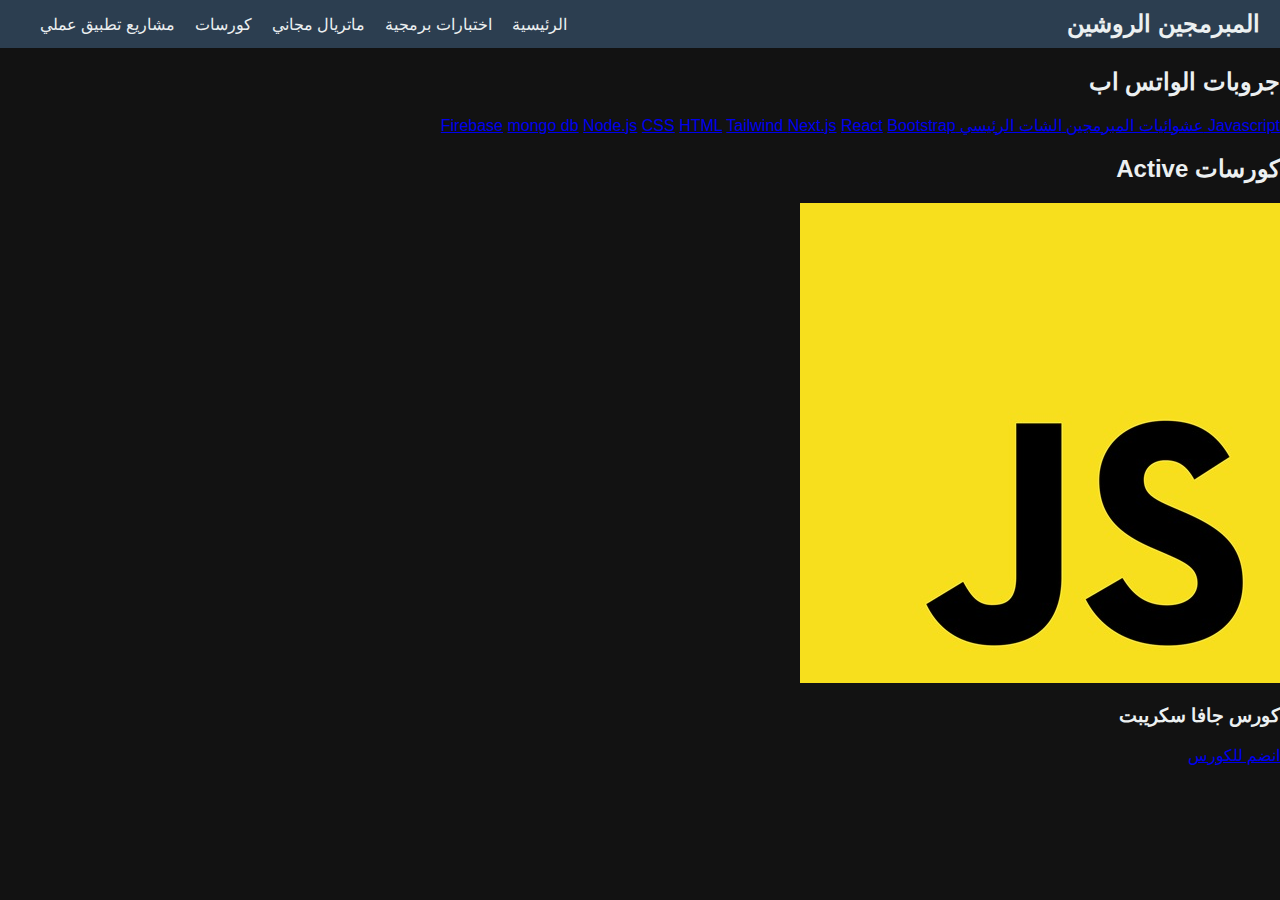
<file: index.html>
<!doctype html>
<html lang="ar">
  <head>
    <meta charset="UTF-8" />
    <meta name="viewport" content="width=device-width, initial-scale=1.0" />
    <title>المبرمجين الروشين</title>
    <link rel="stylesheet" href="css/style.css" />
    <!-- رابط لملف CSS -->
    <meta property="og:title" content="المبرمجين الروشين" />
    <meta
      property="og:description"
      content="لو عاوز تتعلم برمجة مجانا انت في المكان الصح😎"
    />
    <meta
      property="og:image"
      content="https://adelmhmd77.github.io/cool-programmers-website/images/og.jpeg"
    />
  </head>
  <body>
    <nav>
      <a
        href="https://adelmhmd77.github.io/cool-programmers-website/"
        class="logo"
        >المبرمجين الروشين</a
      >

      <ul>
        <li>
          <a href="https://adelmhmd77.github.io/cool-programmers-website/"
            >الرئيسية</a
          >
        </li>
        <li>
          <a
            href="https://adelmhmd77.github.io/cool-programmers-website/test.html"
            >اختبارات برمجية</a
          >
        </li>
        <li><a href="https://adelmhmd77.github.io/cool-programmers-website/material.html">ماتريال مجاني</a></li>
        <li><a href="https://adelmhmd77.github.io/cool-programmers-website/courses.html">كورسات</a></li>
        <li><a href="https://adelmhmd77.github.io/cool-programmers-website/projects.html">مشاريع تطبيق عملي</a></li>
      </ul>
    </nav>

    <div class="groups">
      <h2>جروبات الواتس اب</h2>
      <a href="https://chat.whatsapp.com/KyW3q63s6I71yblNRsK9aW" class="group"
        >Javascript
      </a>
      <a href="https://chat.whatsapp.com/E2gw1pnpsiMFuPSCxDRIJc" class="group"
        >عشوائيات المبرمجين
      </a>
      <a href="https://chat.whatsapp.com/D8BxmJaFYVJLoFzKf3hPCw" class="group"
        >الشات الرئيسي
      </a>
      <a href="https://chat.whatsapp.com/LrQ7fPkv53BJYFyokQaz0Z" class="group"
        >Firebase</a
      >
      <a href="https://chat.whatsapp.com/H62sSlgQLPPL78jfHbxuOh" class="group"
        >mongo db</a
      >
      <a href="https://chat.whatsapp.com/EZH1Sct1EFs2CTLPfvhZ3y" class="group"
        >Node.js</a
      >
      <a href="https://chat.whatsapp.com/F6RSGgCSiJR7UtQVorvghf" class="group"
        >CSS</a
      >
      <a href="https://chat.whatsapp.com/DyWz5ninrnI3ELS1UnSD6E" class="group"
        >HTML</a
      >
      <a href="https://chat.whatsapp.com/INPlmAiggQd18trUQGDITJ" class="group"
        >Tailwind
      </a>
      <a href="https://chat.whatsapp.com/HW1glvrcAe8HK3Wd7ez9AX" class="group"
        >Next.js</a
      >
      <a href="https://chat.whatsapp.com/DEfRDerR1vTB1mPkBniFkl" class="group"
        >React</a
      >
      <a href="https://chat.whatsapp.com/G9gS2nKTiIADPQe6H7T5br" class="group"
        >Bootstrap</a
      >
    </div>
    <div class="groups">
      <h2>كورسات Active</h2>
      <div class="group-course">
        <img src="./images/js.jpg" alt="" />
        <h3>كورس جافا سكريبت</h3>
        <a href="https://chat.whatsapp.com/KyW3q63s6I71yblNRsK9aW"
          >انضم للكورس</a
        >
      </div>
    </div>

    <script>
      fetch("nav.html")
        .then((res) => res.text())
        .then((data) => {
          document.getElementById("navbar").innerHTML = data;
        });
    </script>
  </body>
</html>
</file>
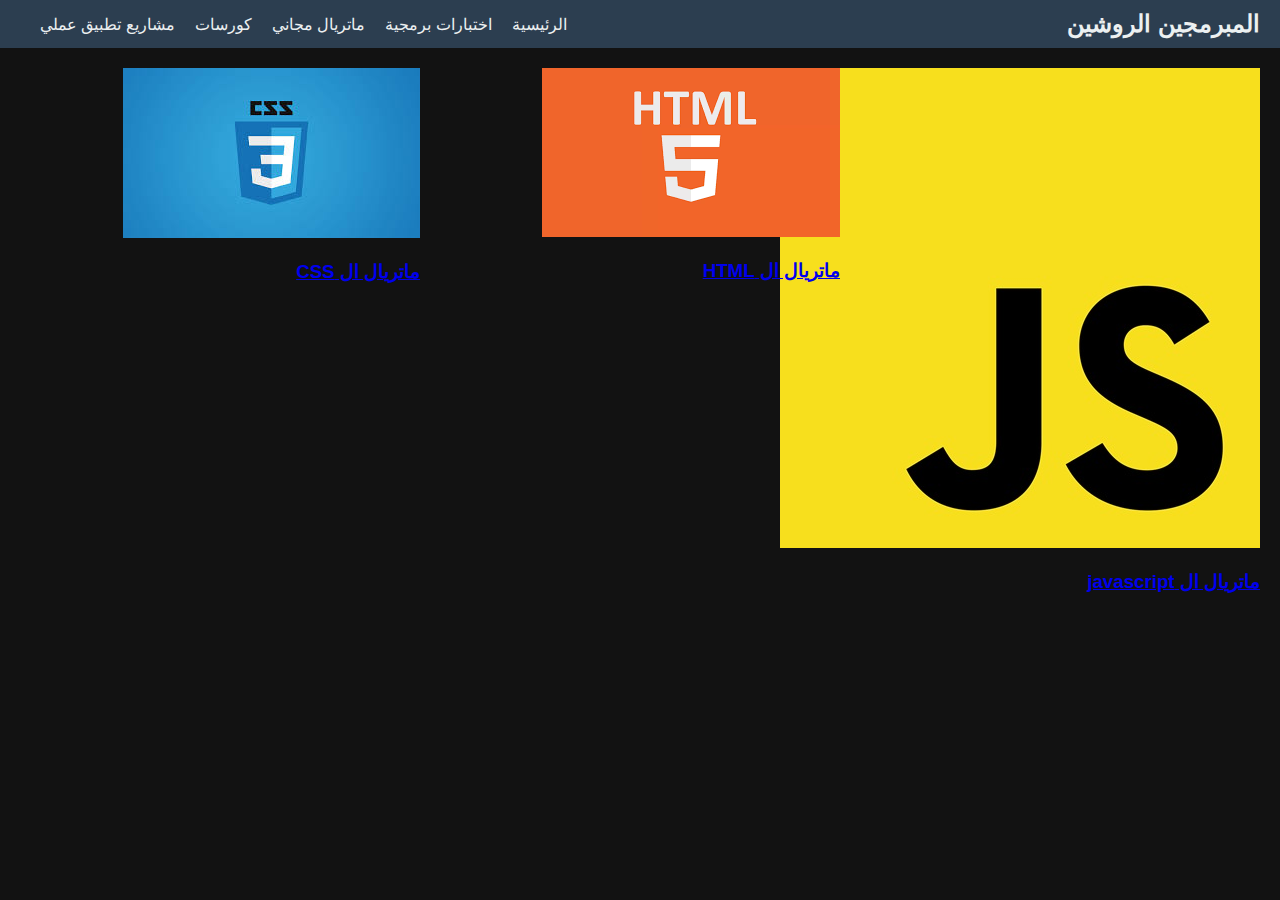
<file: material.html>
<!doctype html>
<html lang="ar">
  <head>
    <meta charset="UTF-8" />
    <meta name="viewport" content="width=device-width, initial-scale=1.0" />
    <title>اختبارات JavaScript</title>
    <link rel="stylesheet" href="css/style.css" />
    <style></style>
  </head>
  <body>
    <nav>
      <!-- الشعار -->
      <a href="./index.html" class="logo">المبرمجين الروشين</a>

      <!-- قائمة الروابط -->
      <ul>
        <li><a href="./index.html">الرئيسية</a></li>

        <li><a href="./test.html">اختبارات برمجية</a></li>
        <li><a href="#">ماتريال مجاني</a></li>
        <li><a href="#">كورسات</a></li>
        <li><a href="#">مشاريع تطبيق عملي</a></li>
      </ul>
    </nav>

    <div class="tests-container">
      <a href="./js tests/jsmaterial.html" class="test-cat">
        <img src="./images/js.jpg" alt="">
        <h3>ماتريال ال javascript</h3>
      </a>
      <a href="#" class="test-cat">
        <img src="./images/html.png" alt="">
        <h3>ماتريال ال HTML</h3>
      </a>
      <a href="#" class="test-cat">
        <img src="./images/css.jpg" alt="">
        <h3>ماتريال ال CSS</h3>
      </a>

    </div>
  </body>
</html>
</file>
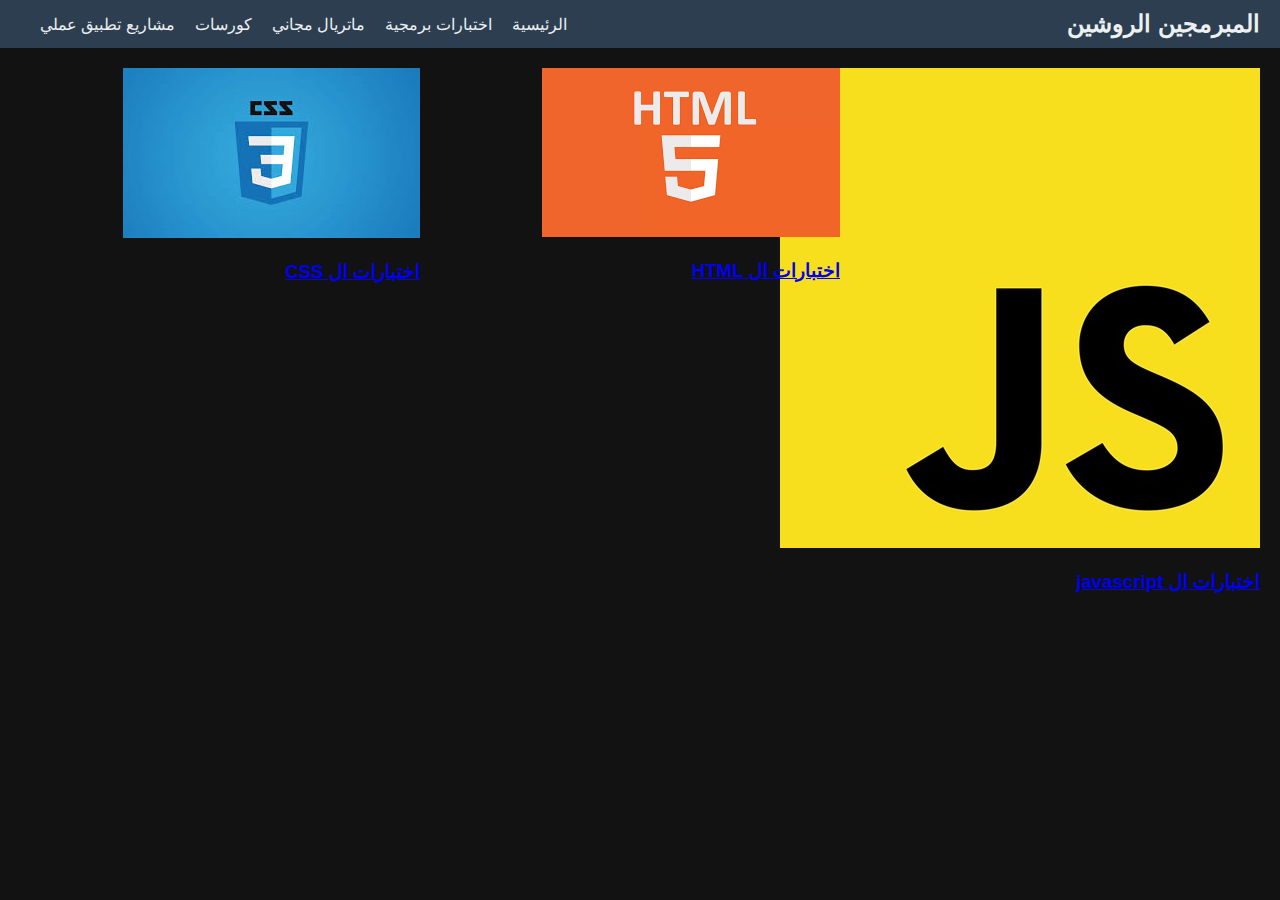
<file: test.html>
<!doctype html>
<html lang="ar">
  <head>
    <meta charset="UTF-8" />
    <meta name="viewport" content="width=device-width, initial-scale=1.0" />
    <title>اختبارات JavaScript</title>
    <link rel="stylesheet" href="css/style.css" />
    <style></style>
  </head>
  <body>
    <nav>
      <!-- الشعار -->
      <a href="./index.html" class="logo">المبرمجين الروشين</a>

      <!-- قائمة الروابط -->
      <ul>
        <li><a href="./index.html">الرئيسية</a></li>

        <li><a href="./test.html">اختبارات برمجية</a></li>
        <li><a href="#">ماتريال مجاني</a></li>
        <li><a href="#">كورسات</a></li>
        <li><a href="#">مشاريع تطبيق عملي</a></li>
      </ul>
    </nav>

    <div class="tests-container">
      <a href="./js tests/jstests.html" class="test-cat">
        <img src="./images/js.jpg" alt="">
        <h3>اختبارات ال javascript</h3>
      </a>
      <a href="#" class="test-cat">
        <img src="./images/html.png" alt="">
        <h3>اختبارات ال HTML</h3>
      </a>
      <a href="#" class="test-cat">
        <img src="./images/css.jpg" alt="">
        <h3>اختبارات ال CSS</h3>
      </a>

    </div>
  </body>
</html>
</file>
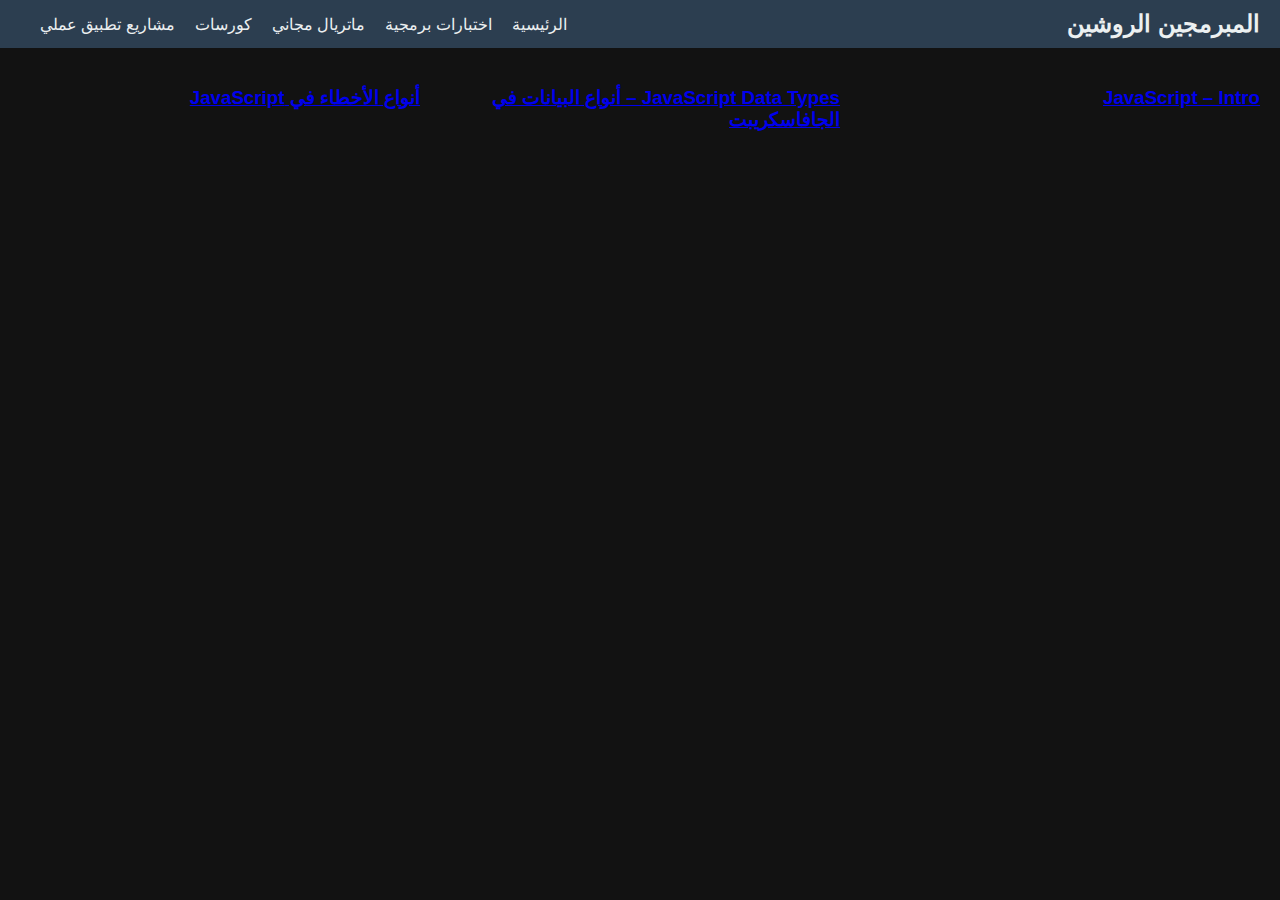
<file: js tests/jsmaterial.html>
<!doctype html>
<html lang="ar">
  <head>
    <meta charset="UTF-8" />
    <meta name="viewport" content="width=device-width, initial-scale=1.0" />
    <title>اختبارات JavaScript</title>
    <link rel="stylesheet" href="../css/style.css" />
    <style></style>
  </head>
  <body>
        <nav>
      <a
        href="https://adelmhmd77.github.io/cool-programmers-website/"
        class="logo"
        >المبرمجين الروشين</a
      >

      <ul>
        <li>
          <a href="https://adelmhmd77.github.io/cool-programmers-website/"
            >الرئيسية</a
          >
        </li>
        <li>
          <a
            href="https://adelmhmd77.github.io/cool-programmers-website/test.html"
            >اختبارات برمجية</a
          >
        </li>
        <li><a href="https://adelmhmd77.github.io/cool-programmers-website/material.html">ماتريال مجاني</a></li>
        <li><a href="https://adelmhmd77.github.io/cool-programmers-website/courses.html">كورسات</a></li>
        <li><a href="https://adelmhmd77.github.io/cool-programmers-website/projects.html">مشاريع تطبيق عملي</a></li>
      </ul>
    </nav>

    <div class="tests-container">
      <a href="https://drive.google.com/uc?export=download&id=1kPMa5pmUIX0509jzVczn7ttQOA_NPvn1" class="test-cat">
        <h3>JavaScript – Intro</h3>
      </a>
      <a href="https://drive.google.com/uc?export=download&id=1DeW4RwmXKiv7OOE7HoZJ9wpL81oEdPrR" class="test-cat">
        <h3>JavaScript Data Types – أنواع البيانات في الجافاسكريبت </h3>
      </a>
      <a href="https://drive.google.com/uc?export=download&id=1m8N6o3BH7f_oBHTSa3n4fyOERaQfBkzk" class="test-cat">
        <h3>أنواع الأخطاء في JavaScript</h3>
      </a>

    </div>
  </body>
</html>
</file>
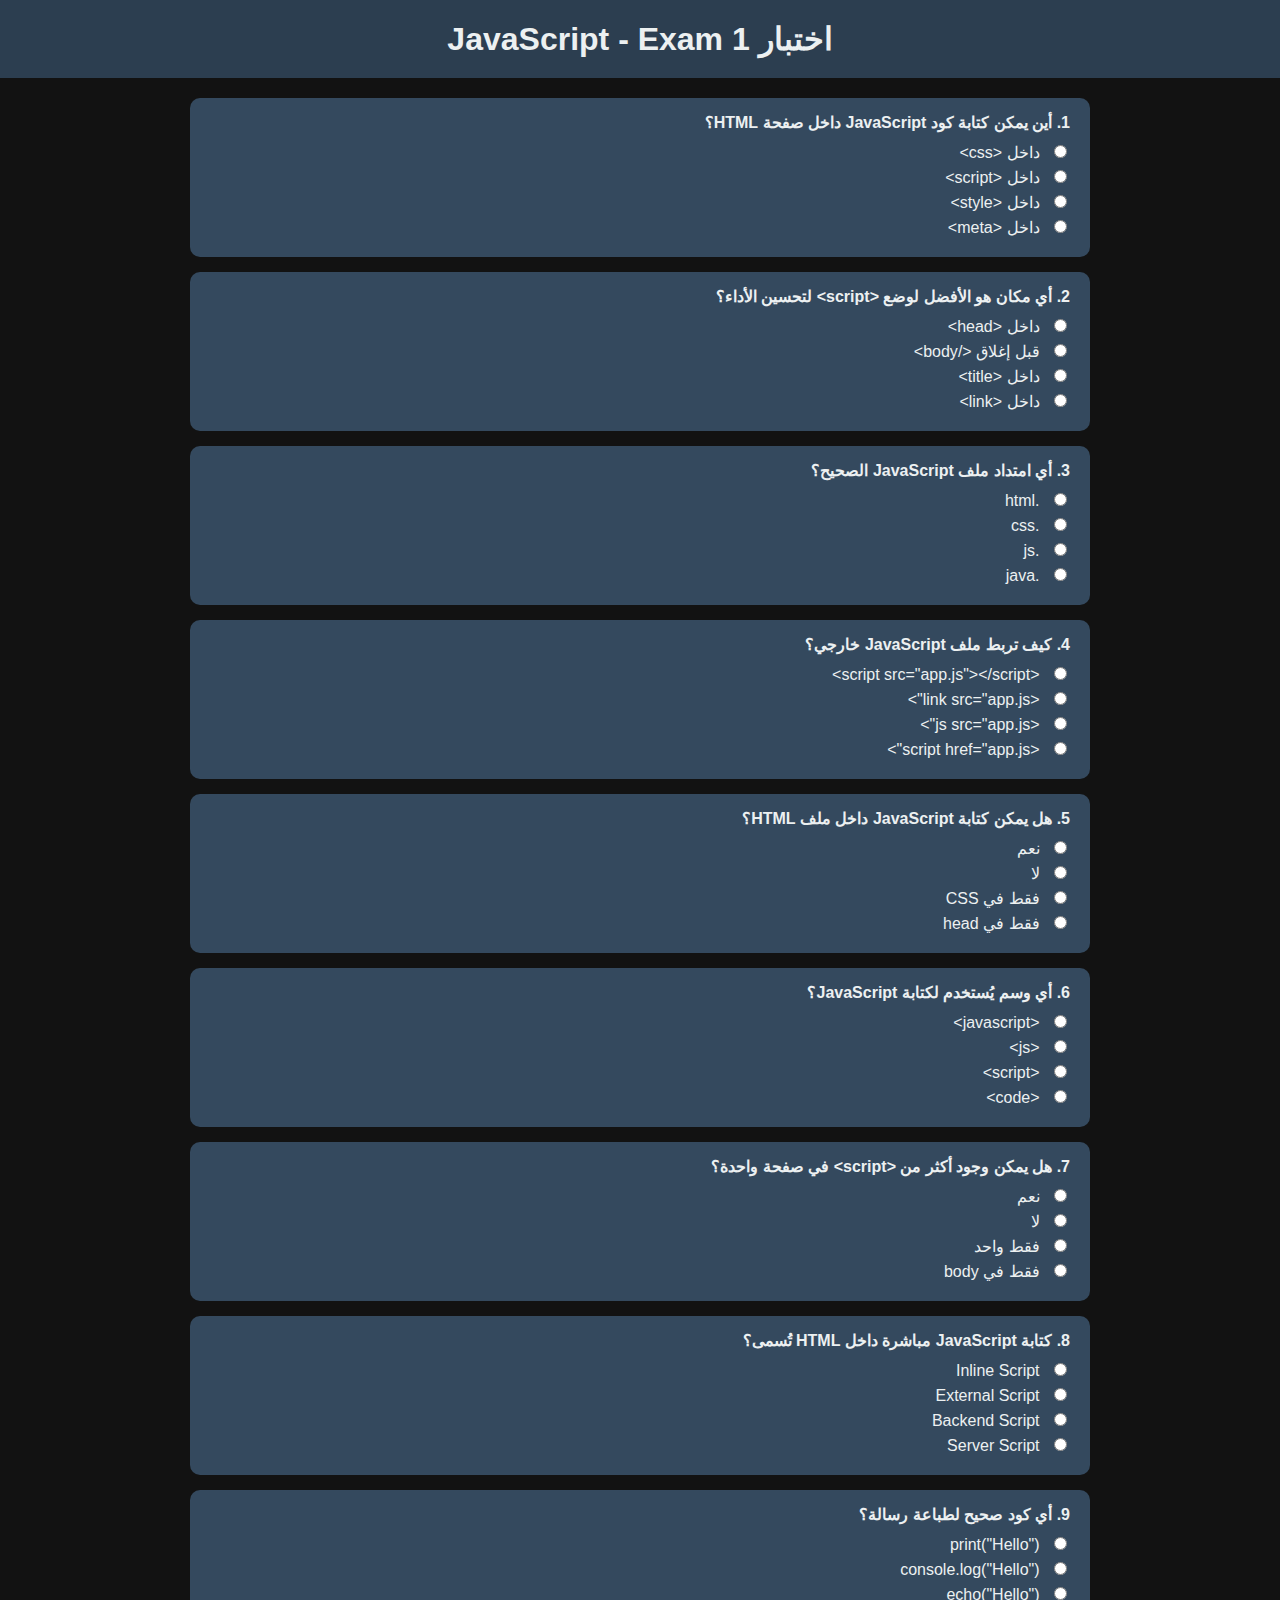
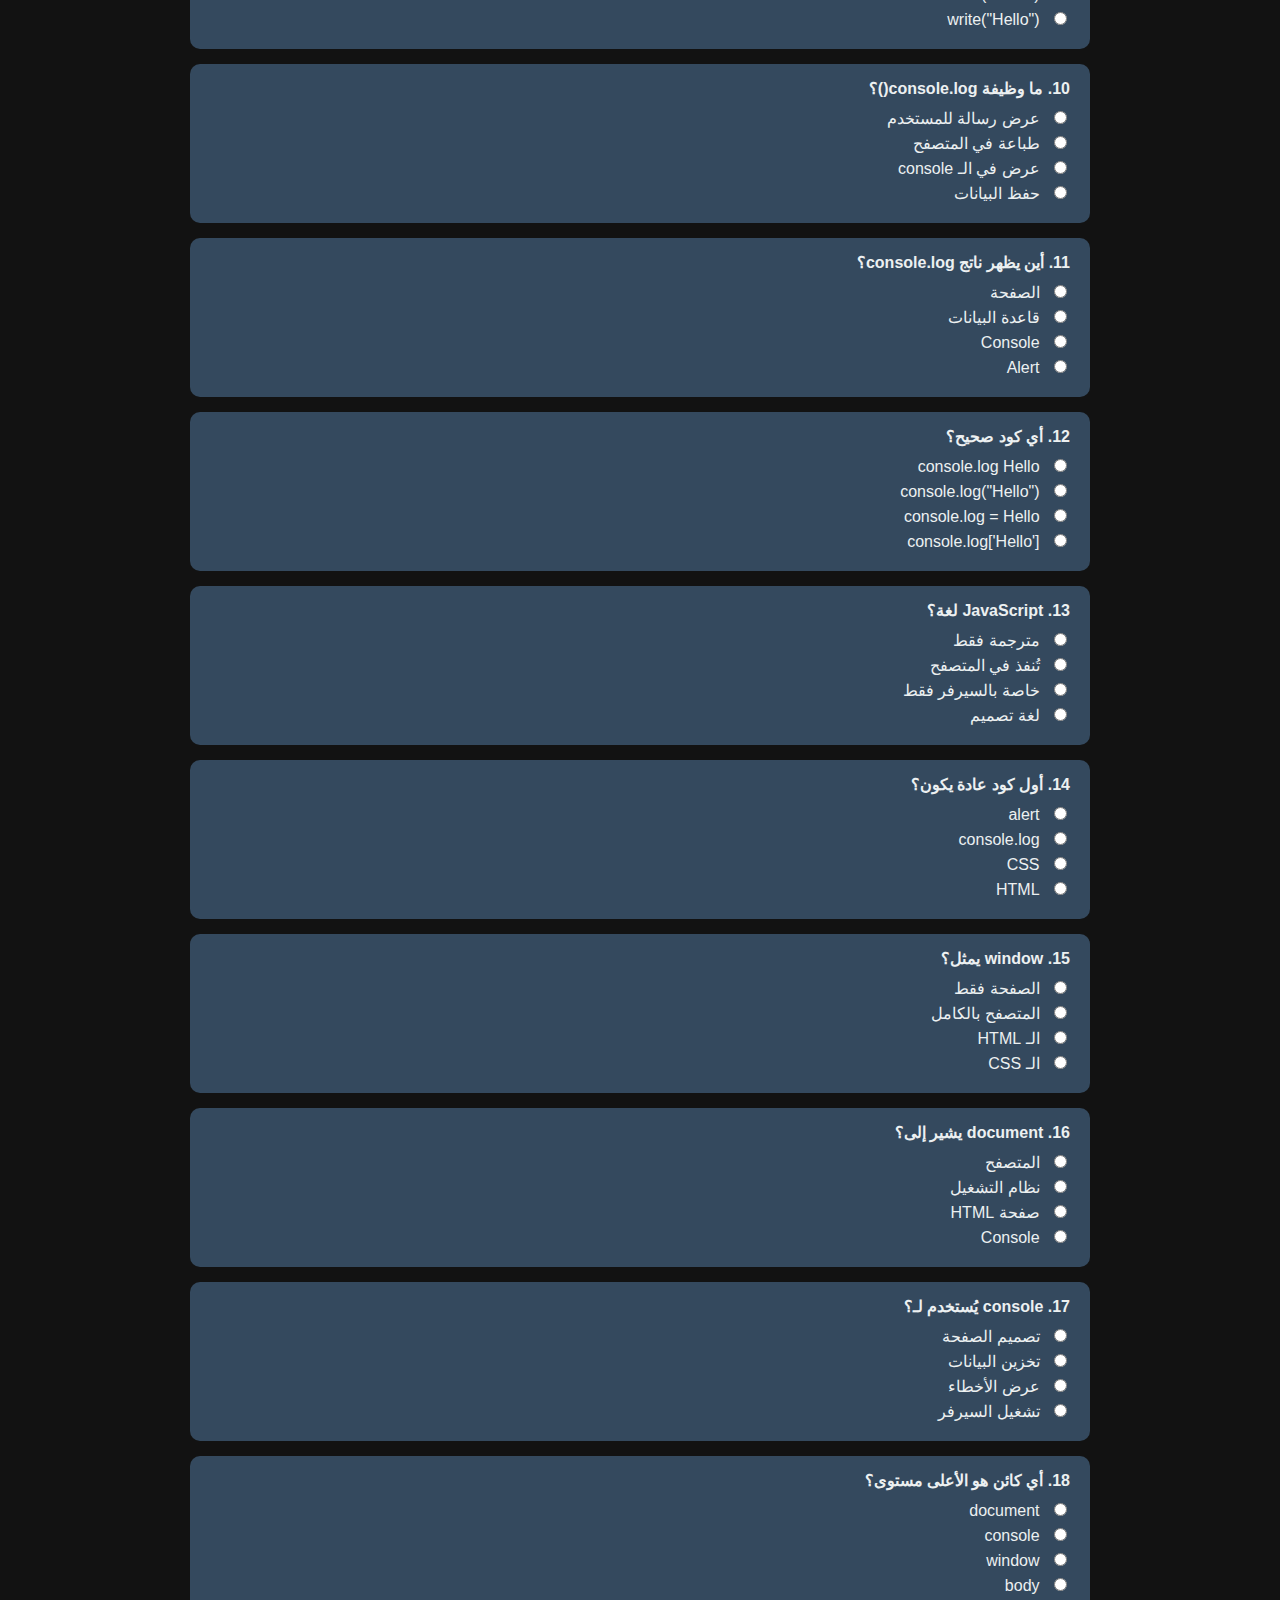
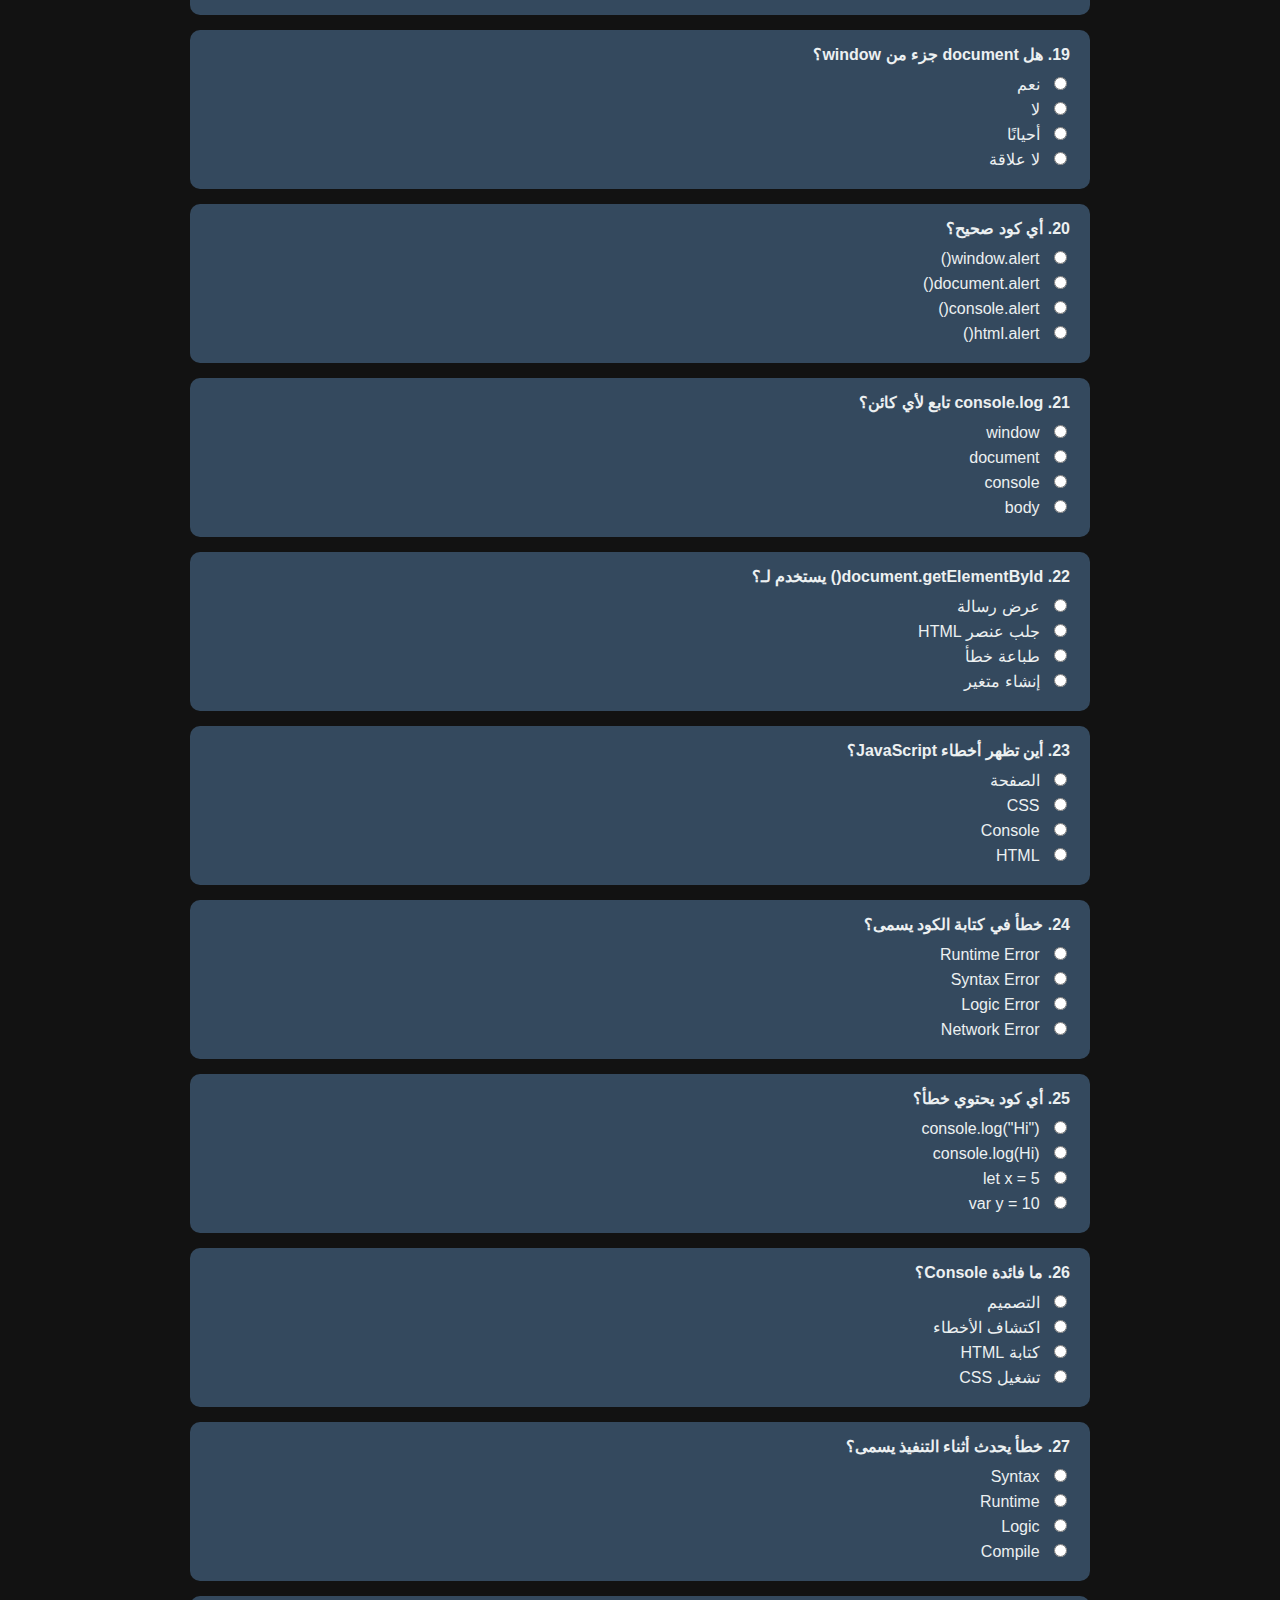
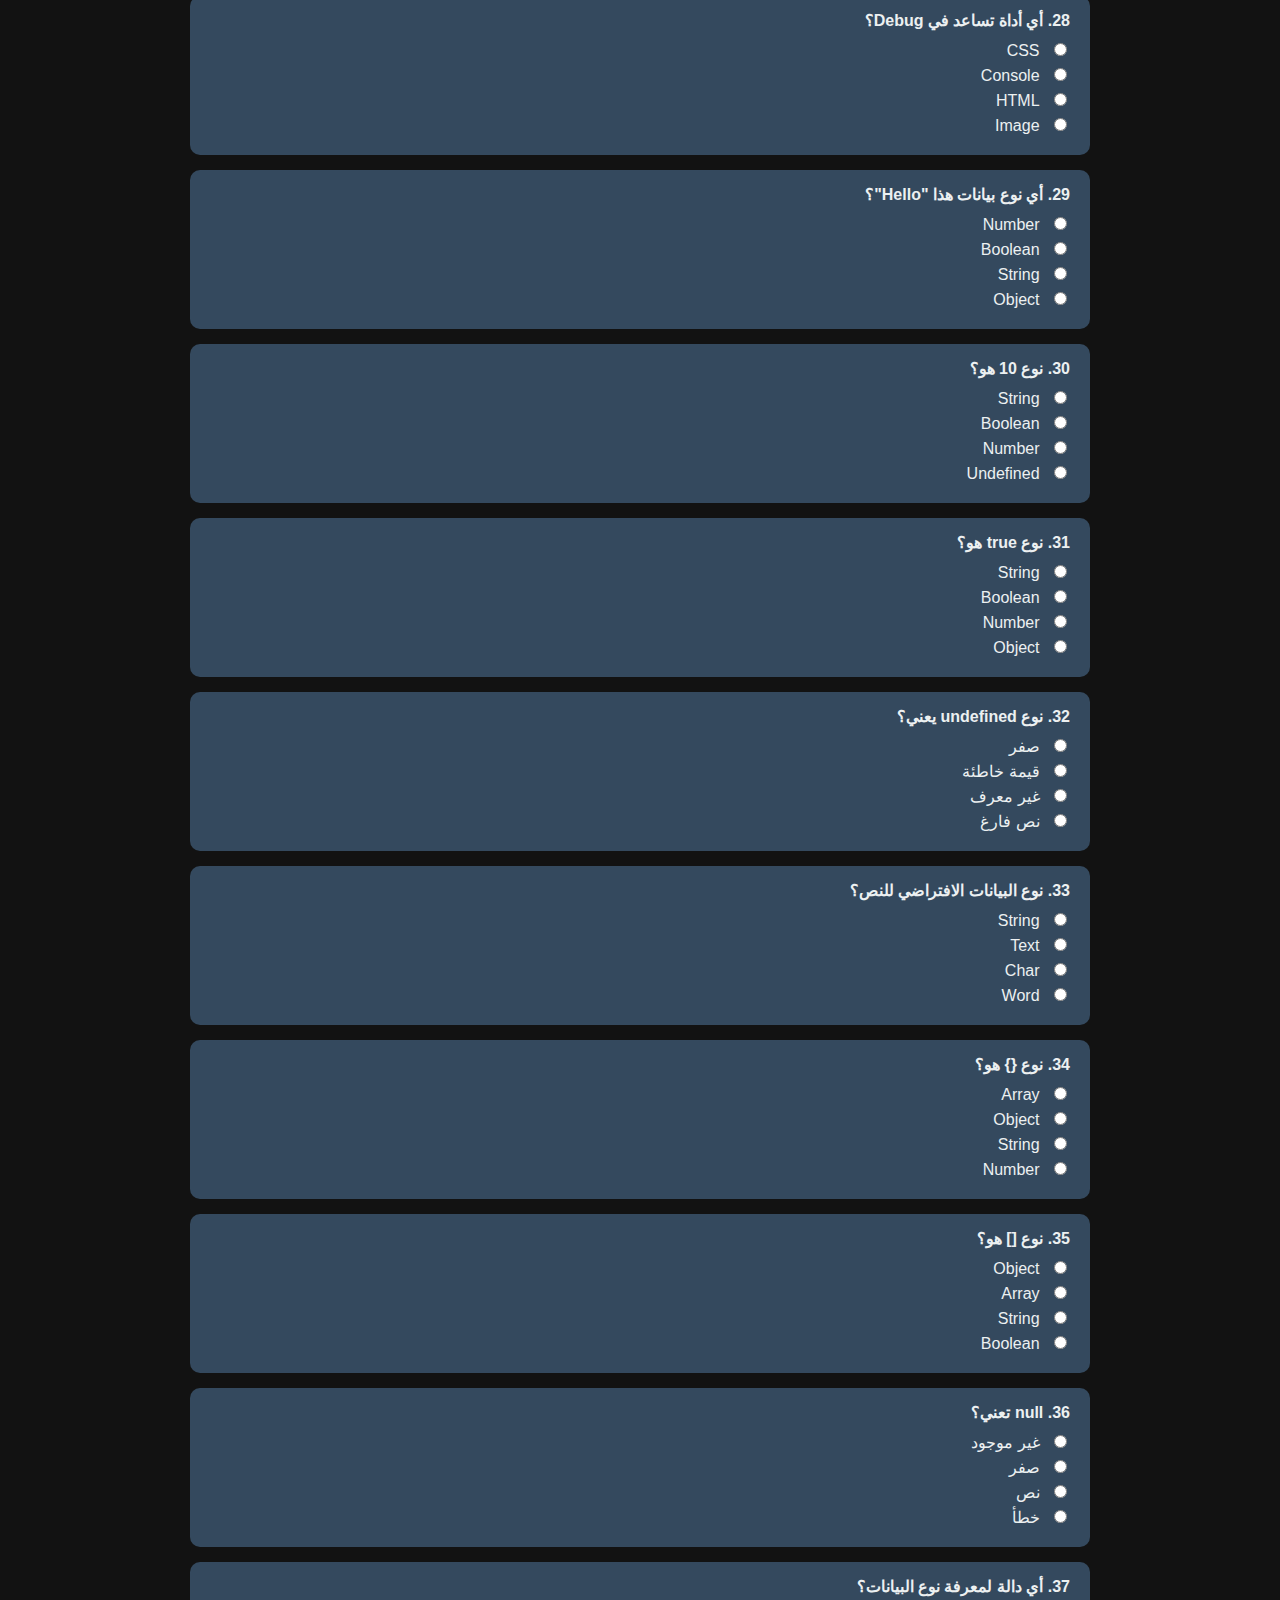
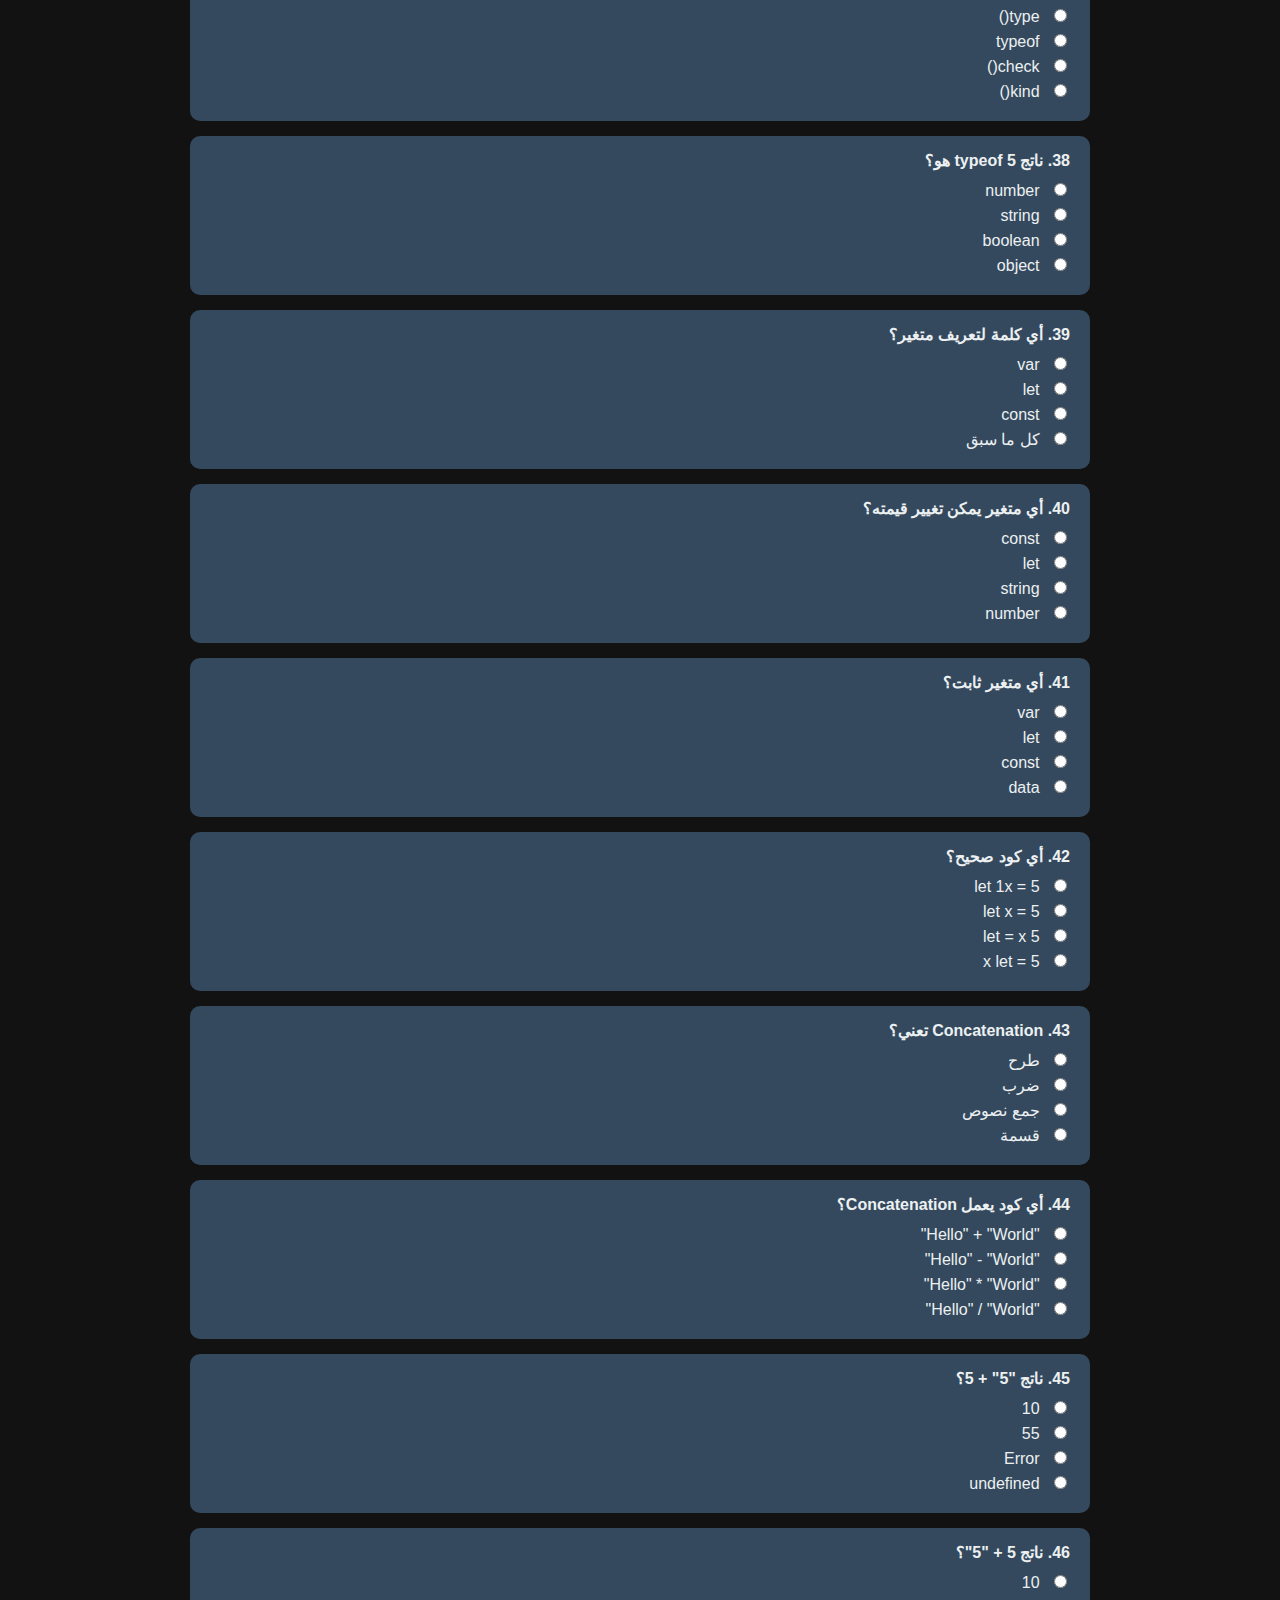
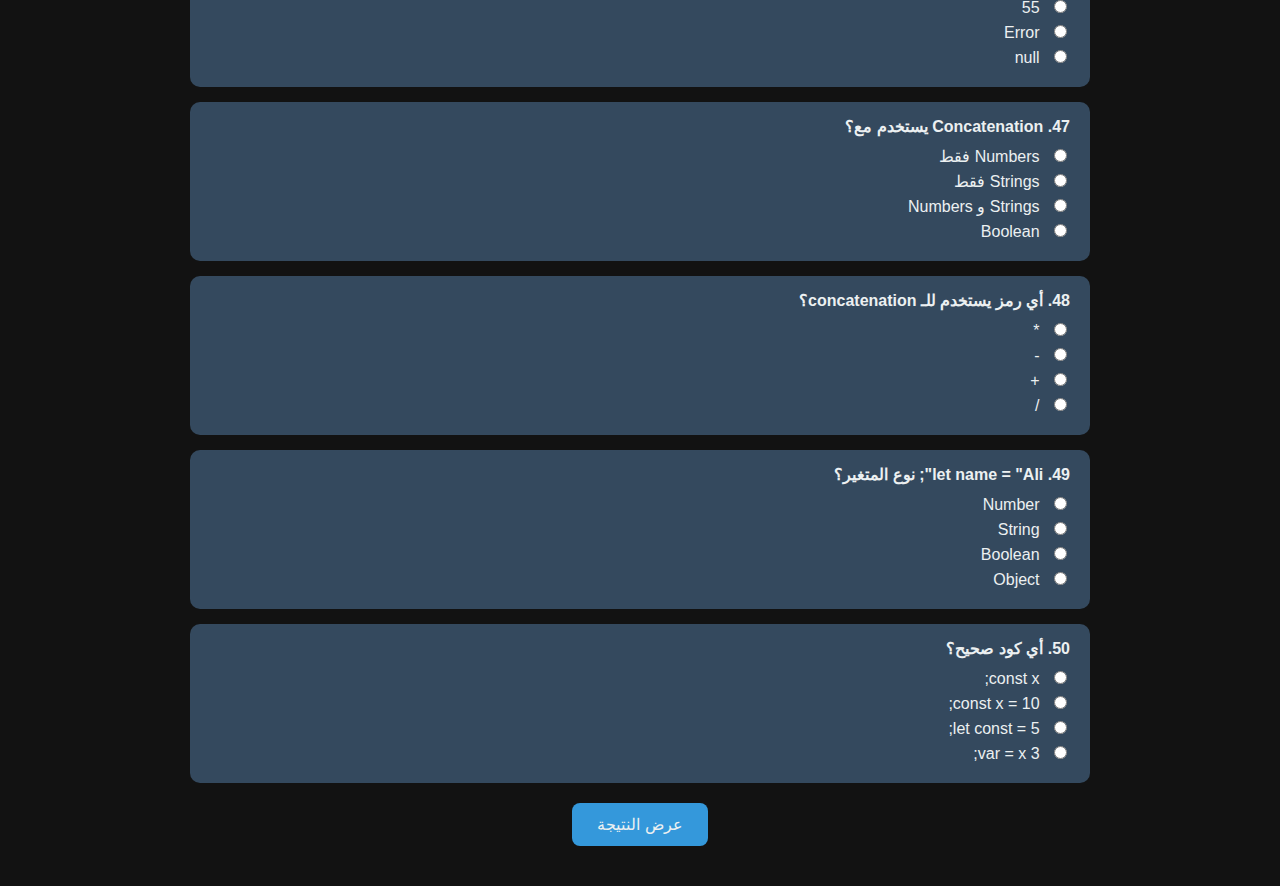
<file: js tests/test1.html>
<!DOCTYPE html>
<html lang="ar">
<head>
<meta charset="UTF-8">
<meta name="viewport" content="width=device-width, initial-scale=1.0">
<title>اختبار JavaScript</title>
<style>
    body {
        margin: 0;
        font-family: Arial, sans-serif;
        direction: rtl;
        background-color: #121212;
        color: #ecf0f1;
    }
    header {
        background-color: #2c3e50;
        padding: 20px;
        text-align: center;
    }
    header h1 {
        margin: 0;
        font-size: 2rem;
        color: #ecf0f1;
    }
    form {
        padding: 20px;
        max-width: 900px;
        margin: auto;
    }
    .question {
        background-color: #34495e;
        padding: 15px 20px;
        margin-bottom: 15px;
        border-radius: 10px;
        transition: background-color 0.3s;
    }
    .question p {
        margin: 0 0 10px;
        font-weight: bold;
    }
    .question label {
        display: block;
        margin-bottom: 5px;
        cursor: pointer;
        transition: color 0.3s;
    }
    .question input[type="radio"] {
        margin-left: 10px;
    }
    .question label:hover {
        color: #3498db;
    }
    .wrong {
        background-color: #c0392b !important;
    }
    button {
        display: block;
        margin: 20px auto;
        padding: 12px 25px;
        font-size: 1rem;
        border: none;
        border-radius: 8px;
        background-color: #3498db;
        color: #ecf0f1;
        cursor: pointer;
        transition: background-color 0.3s;
    }
    button:hover {
        background-color: #2980b9;
    }
</style>
</head>
<body>

<header>
    <h1>اختبار JavaScript - Exam 1</h1>
</header>

<form id="quizForm">

<!-- Start all 50 questions -->

<div class="question">
    <p>1. أين يمكن كتابة كود JavaScript داخل صفحة HTML؟</p>
    <label><input type="radio" name="q1" value="0"> داخل &lt;css&gt;</label>
    <label><input type="radio" name="q1" value="1"> داخل &lt;script&gt;</label>
    <label><input type="radio" name="q1" value="0"> داخل &lt;style&gt;</label>
    <label><input type="radio" name="q1" value="0"> داخل &lt;meta&gt;</label>
</div>

<div class="question">
    <p>2. أي مكان هو الأفضل لوضع &lt;script&gt; لتحسين الأداء؟</p>
    <label><input type="radio" name="q2" value="0"> داخل &lt;head&gt;</label>
    <label><input type="radio" name="q2" value="1"> قبل إغلاق &lt;/body&gt;</label>
    <label><input type="radio" name="q2" value="0"> داخل &lt;title&gt;</label>
    <label><input type="radio" name="q2" value="0"> داخل &lt;link&gt;</label>
</div>

<div class="question">
    <p>3. أي امتداد ملف JavaScript الصحيح؟</p>
    <label><input type="radio" name="q3" value="0"> .html</label>
    <label><input type="radio" name="q3" value="0"> .css</label>
    <label><input type="radio" name="q3" value="1"> .js</label>
    <label><input type="radio" name="q3" value="0"> .java</label>
</div>

<!-- سنكمل بنفس الشكل لبقية الأسئلة -->

<div class="question">
    <p>4. كيف تربط ملف JavaScript خارجي؟</p>
    <label><input type="radio" name="q4" value="1"> &lt;script src="app.js"&gt;&lt;/script&gt;</label>
    <label><input type="radio" name="q4" value="0"> &lt;link src="app.js"&gt;</label>
    <label><input type="radio" name="q4" value="0"> &lt;js src="app.js"&gt;</label>
    <label><input type="radio" name="q4" value="0"> &lt;script href="app.js"&gt;</label>
</div>

<div class="question">
    <p>5. هل يمكن كتابة JavaScript داخل ملف HTML؟</p>
    <label><input type="radio" name="q5" value="1"> نعم</label>
    <label><input type="radio" name="q5" value="0"> لا</label>
    <label><input type="radio" name="q5" value="0"> فقط في CSS</label>
    <label><input type="radio" name="q5" value="0"> فقط في head</label>
</div>

<div class="question">
    <p>6. أي وسم يُستخدم لكتابة JavaScript؟</p>
    <label><input type="radio" name="q6" value="0"> &lt;javascript&gt;</label>
    <label><input type="radio" name="q6" value="0"> &lt;js&gt;</label>
    <label><input type="radio" name="q6" value="1"> &lt;script&gt;</label>
    <label><input type="radio" name="q6" value="0"> &lt;code&gt;</label>
</div>

<div class="question">
    <p>7. هل يمكن وجود أكثر من &lt;script&gt; في صفحة واحدة؟</p>
    <label><input type="radio" name="q7" value="1"> نعم</label>
    <label><input type="radio" name="q7" value="0"> لا</label>
    <label><input type="radio" name="q7" value="0"> فقط واحد</label>
    <label><input type="radio" name="q7" value="0"> فقط في body</label>
</div>

<div class="question">
    <p>8. كتابة JavaScript مباشرة داخل HTML تُسمى؟</p>
    <label><input type="radio" name="q8" value="1"> Inline Script</label>
    <label><input type="radio" name="q8" value="0"> External Script</label>
    <label><input type="radio" name="q8" value="0"> Backend Script</label>
    <label><input type="radio" name="q8" value="0"> Server Script</label>
</div>

<div class="question">
    <p>9. أي كود صحيح لطباعة رسالة؟</p>
    <label><input type="radio" name="q9" value="0"> print("Hello")</label>
    <label><input type="radio" name="q9" value="1"> console.log("Hello")</label>
    <label><input type="radio" name="q9" value="0"> echo("Hello")</label>
    <label><input type="radio" name="q9" value="0"> write("Hello")</label>
</div>

<div class="question">
    <p>10. ما وظيفة console.log()؟</p>
    <label><input type="radio" name="q10" value="0"> عرض رسالة للمستخدم</label>
    <label><input type="radio" name="q10" value="0"> طباعة في المتصفح</label>
    <label><input type="radio" name="q10" value="1"> عرض في الـ console</label>
    <label><input type="radio" name="q10" value="0"> حفظ البيانات</label>
</div>

<div class="question">
    <p>11. أين يظهر ناتج console.log؟</p>
    <label><input type="radio" name="q11" value="0"> الصفحة</label>
    <label><input type="radio" name="q11" value="0"> قاعدة البيانات</label>
    <label><input type="radio" name="q11" value="1"> Console</label>
    <label><input type="radio" name="q11" value="0"> Alert</label>
</div>

<div class="question">
    <p>12. أي كود صحيح؟</p>
    <label><input type="radio" name="q12" value="0"> console.log Hello</label>
    <label><input type="radio" name="q12" value="1"> console.log("Hello")</label>
    <label><input type="radio" name="q12" value="0"> console.log = Hello</label>
    <label><input type="radio" name="q12" value="0"> console.log['Hello']</label>
</div>

<div class="question">
    <p>13. JavaScript لغة؟</p>
    <label><input type="radio" name="q13" value="0"> مترجمة فقط</label>
    <label><input type="radio" name="q13" value="1"> تُنفذ في المتصفح</label>
    <label><input type="radio" name="q13" value="0"> خاصة بالسيرفر فقط</label>
    <label><input type="radio" name="q13" value="0"> لغة تصميم</label>
</div>

<div class="question">
    <p>14. أول كود عادة يكون؟</p>
    <label><input type="radio" name="q14" value="0"> alert</label>
    <label><input type="radio" name="q14" value="1"> console.log</label>
    <label><input type="radio" name="q14" value="0"> CSS</label>
    <label><input type="radio" name="q14" value="0"> HTML</label>
</div>

<div class="question">
    <p>15. window يمثل؟</p>
    <label><input type="radio" name="q15" value="0"> الصفحة فقط</label>
    <label><input type="radio" name="q15" value="1"> المتصفح بالكامل</label>
    <label><input type="radio" name="q15" value="0"> الـ HTML</label>
    <label><input type="radio" name="q15" value="0"> الـ CSS</label>
</div>

<div class="question">
    <p>16. document يشير إلى؟</p>
    <label><input type="radio" name="q16" value="0"> المتصفح</label>
    <label><input type="radio" name="q16" value="0"> نظام التشغيل</label>
    <label><input type="radio" name="q16" value="1"> صفحة HTML</label>
    <label><input type="radio" name="q16" value="0"> Console</label>
</div>

<div class="question">
    <p>17. console يُستخدم لـ؟</p>
    <label><input type="radio" name="q17" value="0"> تصميم الصفحة</label>
    <label><input type="radio" name="q17" value="0"> تخزين البيانات</label>
    <label><input type="radio" name="q17" value="1"> عرض الأخطاء</label>
    <label><input type="radio" name="q17" value="0"> تشغيل السيرفر</label>
</div>

<div class="question">
    <p>18. أي كائن هو الأعلى مستوى؟</p>
    <label><input type="radio" name="q18" value="0"> document</label>
    <label><input type="radio" name="q18" value="0"> console</label>
    <label><input type="radio" name="q18" value="1"> window</label>
    <label><input type="radio" name="q18" value="0"> body</label>
</div>

<div class="question">
    <p>19. هل document جزء من window؟</p>
    <label><input type="radio" name="q19" value="1"> نعم</label>
    <label><input type="radio" name="q19" value="0"> لا</label>
    <label><input type="radio" name="q19" value="0"> أحيانًا</label>
    <label><input type="radio" name="q19" value="0"> لا علاقة</label>
</div>

<div class="question">
    <p>20. أي كود صحيح؟</p>
    <label><input type="radio" name="q20" value="1"> window.alert()</label>
    <label><input type="radio" name="q20" value="0"> document.alert()</label>
    <label><input type="radio" name="q20" value="0"> console.alert()</label>
    <label><input type="radio" name="q20" value="0"> html.alert()</label>
</div>

<div class="question">
    <p>21. console.log تابع لأي كائن؟</p>
    <label><input type="radio" name="q21" value="0"> window</label>
    <label><input type="radio" name="q21" value="0"> document</label>
    <label><input type="radio" name="q21" value="1"> console</label>
    <label><input type="radio" name="q21" value="0"> body</label>
</div>

<div class="question">
    <p>22. document.getElementById() يستخدم لـ؟</p>
    <label><input type="radio" name="q22" value="0"> عرض رسالة</label>
    <label><input type="radio" name="q22" value="1"> جلب عنصر HTML</label>
    <label><input type="radio" name="q22" value="0"> طباعة خطأ</label>
    <label><input type="radio" name="q22" value="0"> إنشاء متغير</label>
</div>

<div class="question">
    <p>23. أين تظهر أخطاء JavaScript؟</p>
    <label><input type="radio" name="q23" value="0"> الصفحة</label>
    <label><input type="radio" name="q23" value="0"> CSS</label>
    <label><input type="radio" name="q23" value="1"> Console</label>
    <label><input type="radio" name="q23" value="0"> HTML</label>
</div>

<div class="question">
    <p>24. خطأ في كتابة الكود يسمى؟</p>
    <label><input type="radio" name="q24" value="0"> Runtime Error</label>
    <label><input type="radio" name="q24" value="1"> Syntax Error</label>
    <label><input type="radio" name="q24" value="0"> Logic Error</label>
    <label><input type="radio" name="q24" value="0"> Network Error</label>
</div>

<div class="question">
    <p>25. أي كود يحتوي خطأ؟</p>
    <label><input type="radio" name="q25" value="0"> console.log("Hi")</label>
    <label><input type="radio" name="q25" value="1"> console.log(Hi)</label>
    <label><input type="radio" name="q25" value="0"> let x = 5</label>
    <label><input type="radio" name="q25" value="0"> var y = 10</label>
</div>

<div class="question">
    <p>26. ما فائدة Console؟</p>
    <label><input type="radio" name="q26" value="0"> التصميم</label>
    <label><input type="radio" name="q26" value="1"> اكتشاف الأخطاء</label>
    <label><input type="radio" name="q26" value="0"> كتابة HTML</label>
    <label><input type="radio" name="q26" value="0"> تشغيل CSS</label>
</div>

<div class="question">
    <p>27. خطأ يحدث أثناء التنفيذ يسمى؟</p>
    <label><input type="radio" name="q27" value="0"> Syntax</label>
    <label><input type="radio" name="q27" value="1"> Runtime</label>
    <label><input type="radio" name="q27" value="0"> Logic</label>
    <label><input type="radio" name="q27" value="0"> Compile</label>
</div>

<div class="question">
    <p>28. أي أداة تساعد في Debug؟</p>
    <label><input type="radio" name="q28" value="0"> CSS</label>
    <label><input type="radio" name="q28" value="1"> Console</label>
    <label><input type="radio" name="q28" value="0"> HTML</label>
    <label><input type="radio" name="q28" value="0"> Image</label>
</div>

<div class="question">
    <p>29. أي نوع بيانات هذا "Hello"؟</p>
    <label><input type="radio" name="q29" value="0"> Number</label>
    <label><input type="radio" name="q29" value="0"> Boolean</label>
    <label><input type="radio" name="q29" value="1"> String</label>
    <label><input type="radio" name="q29" value="0"> Object</label>
</div>

<div class="question">
    <p>30. نوع 10 هو؟</p>
    <label><input type="radio" name="q30" value="0"> String</label>
    <label><input type="radio" name="q30" value="0"> Boolean</label>
    <label><input type="radio" name="q30" value="1"> Number</label>
    <label><input type="radio" name="q30" value="0"> Undefined</label>
</div>

<div class="question">
    <p>31. نوع true هو؟</p>
    <label><input type="radio" name="q31" value="0"> String</label>
    <label><input type="radio" name="q31" value="1"> Boolean</label>
    <label><input type="radio" name="q31" value="0"> Number</label>
    <label><input type="radio" name="q31" value="0"> Object</label>
</div>

<div class="question">
    <p>32. نوع undefined يعني؟</p>
    <label><input type="radio" name="q32" value="0"> صفر</label>
    <label><input type="radio" name="q32" value="0"> قيمة خاطئة</label>
    <label><input type="radio" name="q32" value="1"> غير معرف</label>
    <label><input type="radio" name="q32" value="0"> نص فارغ</label>
</div>

<div class="question">
    <p>33. نوع البيانات الافتراضي للنص؟</p>
    <label><input type="radio" name="q33" value="1"> String</label>
    <label><input type="radio" name="q33" value="0"> Text</label>
    <label><input type="radio" name="q33" value="0"> Char</label>
    <label><input type="radio" name="q33" value="0"> Word</label>
</div>

<div class="question">
    <p>34. نوع {} هو؟</p>
    <label><input type="radio" name="q34" value="0"> Array</label>
    <label><input type="radio" name="q34" value="1"> Object</label>
    <label><input type="radio" name="q34" value="0"> String</label>
    <label><input type="radio" name="q34" value="0"> Number</label>
</div>

<div class="question">
    <p>35. نوع [] هو؟</p>
    <label><input type="radio" name="q35" value="0"> Object</label>
    <label><input type="radio" name="q35" value="1"> Array</label>
    <label><input type="radio" name="q35" value="0"> String</label>
    <label><input type="radio" name="q35" value="0"> Boolean</label>
</div>

<div class="question">
    <p>36. null تعني؟</p>
    <label><input type="radio" name="q36" value="1"> غير موجود</label>
    <label><input type="radio" name="q36" value="0"> صفر</label>
    <label><input type="radio" name="q36" value="0"> نص</label>
    <label><input type="radio" name="q36" value="0"> خطأ</label>
</div>

<div class="question">
    <p>37. أي دالة لمعرفة نوع البيانات؟</p>
    <label><input type="radio" name="q37" value="0"> type()</label>
    <label><input type="radio" name="q37" value="1"> typeof</label>
    <label><input type="radio" name="q37" value="0"> check()</label>
    <label><input type="radio" name="q37" value="0"> kind()</label>
</div>

<div class="question">
    <p>38. ناتج typeof 5 هو؟</p>
    <label><input type="radio" name="q38" value="1"> number</label>
    <label><input type="radio" name="q38" value="0"> string</label>
    <label><input type="radio" name="q38" value="0"> boolean</label>
    <label><input type="radio" name="q38" value="0"> object</label>
</div>

<div class="question">
    <p>39. أي كلمة لتعريف متغير؟</p>
    <label><input type="radio" name="q39" value="0"> var</label>
    <label><input type="radio" name="q39" value="0"> let</label>
    <label><input type="radio" name="q39" value="0"> const</label>
    <label><input type="radio" name="q39" value="1"> كل ما سبق</label>
</div>

<div class="question">
    <p>40. أي متغير يمكن تغيير قيمته؟</p>
    <label><input type="radio" name="q40" value="0"> const</label>
    <label><input type="radio" name="q40" value="1"> let</label>
    <label><input type="radio" name="q40" value="0"> string</label>
    <label><input type="radio" name="q40" value="0"> number</label>
</div>

<div class="question">
    <p>41. أي متغير ثابت؟</p>
    <label><input type="radio" name="q41" value="0"> var</label>
    <label><input type="radio" name="q41" value="0"> let</label>
    <label><input type="radio" name="q41" value="1"> const</label>
    <label><input type="radio" name="q41" value="0"> data</label>
</div>

<div class="question">
    <p>42. أي كود صحيح؟</p>
    <label><input type="radio" name="q42" value="0"> let 1x = 5</label>
    <label><input type="radio" name="q42" value="1"> let x = 5</label>
    <label><input type="radio" name="q42" value="0"> let = x 5</label>
    <label><input type="radio" name="q42" value="0"> x let = 5</label>
</div>

<div class="question">
    <p>43. Concatenation تعني؟</p>
    <label><input type="radio" name="q43" value="0"> طرح</label>
    <label><input type="radio" name="q43" value="0"> ضرب</label>
    <label><input type="radio" name="q43" value="1"> جمع نصوص</label>
    <label><input type="radio" name="q43" value="0"> قسمة</label>
</div>

<div class="question">
    <p>44. أي كود يعمل Concatenation؟</p>
    <label><input type="radio" name="q44" value="1"> "Hello" + "World"</label>
    <label><input type="radio" name="q44" value="0"> "Hello" - "World"</label>
    <label><input type="radio" name="q44" value="0"> "Hello" * "World"</label>
    <label><input type="radio" name="q44" value="0"> "Hello" / "World"</label>
</div>

<div class="question">
    <p>45. ناتج "5" + 5؟</p>
    <label><input type="radio" name="q45" value="0"> 10</label>
    <label><input type="radio" name="q45" value="1"> 55</label>
    <label><input type="radio" name="q45" value="0"> Error</label>
    <label><input type="radio" name="q45" value="0"> undefined</label>
</div>

<div class="question">
    <p>46. ناتج 5 + "5"؟</p>
    <label><input type="radio" name="q46" value="0"> 10</label>
    <label><input type="radio" name="q46" value="1"> 55</label>
    <label><input type="radio" name="q46" value="0"> Error</label>
    <label><input type="radio" name="q46" value="0"> null</label>
</div>

<div class="question">
    <p>47. Concatenation يستخدم مع؟</p>
    <label><input type="radio" name="q47" value="0"> Numbers فقط</label>
    <label><input type="radio" name="q47" value="0"> Strings فقط</label>
    <label><input type="radio" name="q47" value="1"> Strings و Numbers</label>
    <label><input type="radio" name="q47" value="0"> Boolean</label>
</div>

<div class="question">
    <p>48. أي رمز يستخدم للـ concatenation؟</p>
    <label><input type="radio" name="q48" value="0"> *</label>
    <label><input type="radio" name="q48" value="0"> -</label>
    <label><input type="radio" name="q48" value="1"> +</label>
    <label><input type="radio" name="q48" value="0"> /</label>
</div>

<div class="question">
    <p>49. let name = "Ali"; نوع المتغير؟</p>
    <label><input type="radio" name="q49" value="0"> Number</label>
    <label><input type="radio" name="q49" value="1"> String</label>
    <label><input type="radio" name="q49" value="0"> Boolean</label>
    <label><input type="radio" name="q49" value="0"> Object</label>
</div>

<div class="question">
    <p>50. أي كود صحيح؟</p>
    <label><input type="radio" name="q50" value="0"> const x;</label>
    <label><input type="radio" name="q50" value="1"> const x = 10;</label>
    <label><input type="radio" name="q50" value="0"> let const = 5;</label>
    <label><input type="radio" name="q50" value="0"> var = x 3;</label>
</div>

<button type="button" onclick="submitQuiz()">عرض النتيجة</button>
</form>

<script>
function submitQuiz() {
    const totalQuestions = 50;
    let score = 0;

    // إزالة تلوين الأخطاء السابق
    const allQuestions = document.querySelectorAll('.question');
    allQuestions.forEach(q => q.classList.remove('wrong'));

    for (let i = 1; i <= totalQuestions; i++) {
        const q = document.querySelector(`input[name="q${i}"]:checked`);
        if (q) {
            score += parseInt(q.value);
            if (parseInt(q.value) === 0) {
                // إجابة خاطئة
                q.closest('.question').classList.add('wrong');
            }
        } else {
            // إذا لم يختار المستخدم أي خيار، يعتبر خاطئ
            document.querySelector(`input[name="q${i}"]`).closest('.question').classList.add('wrong');
        }
    }

    alert(`نتيجتك: ${score} / ${totalQuestions}`);
}
</script>

</body>
</html>
</file>
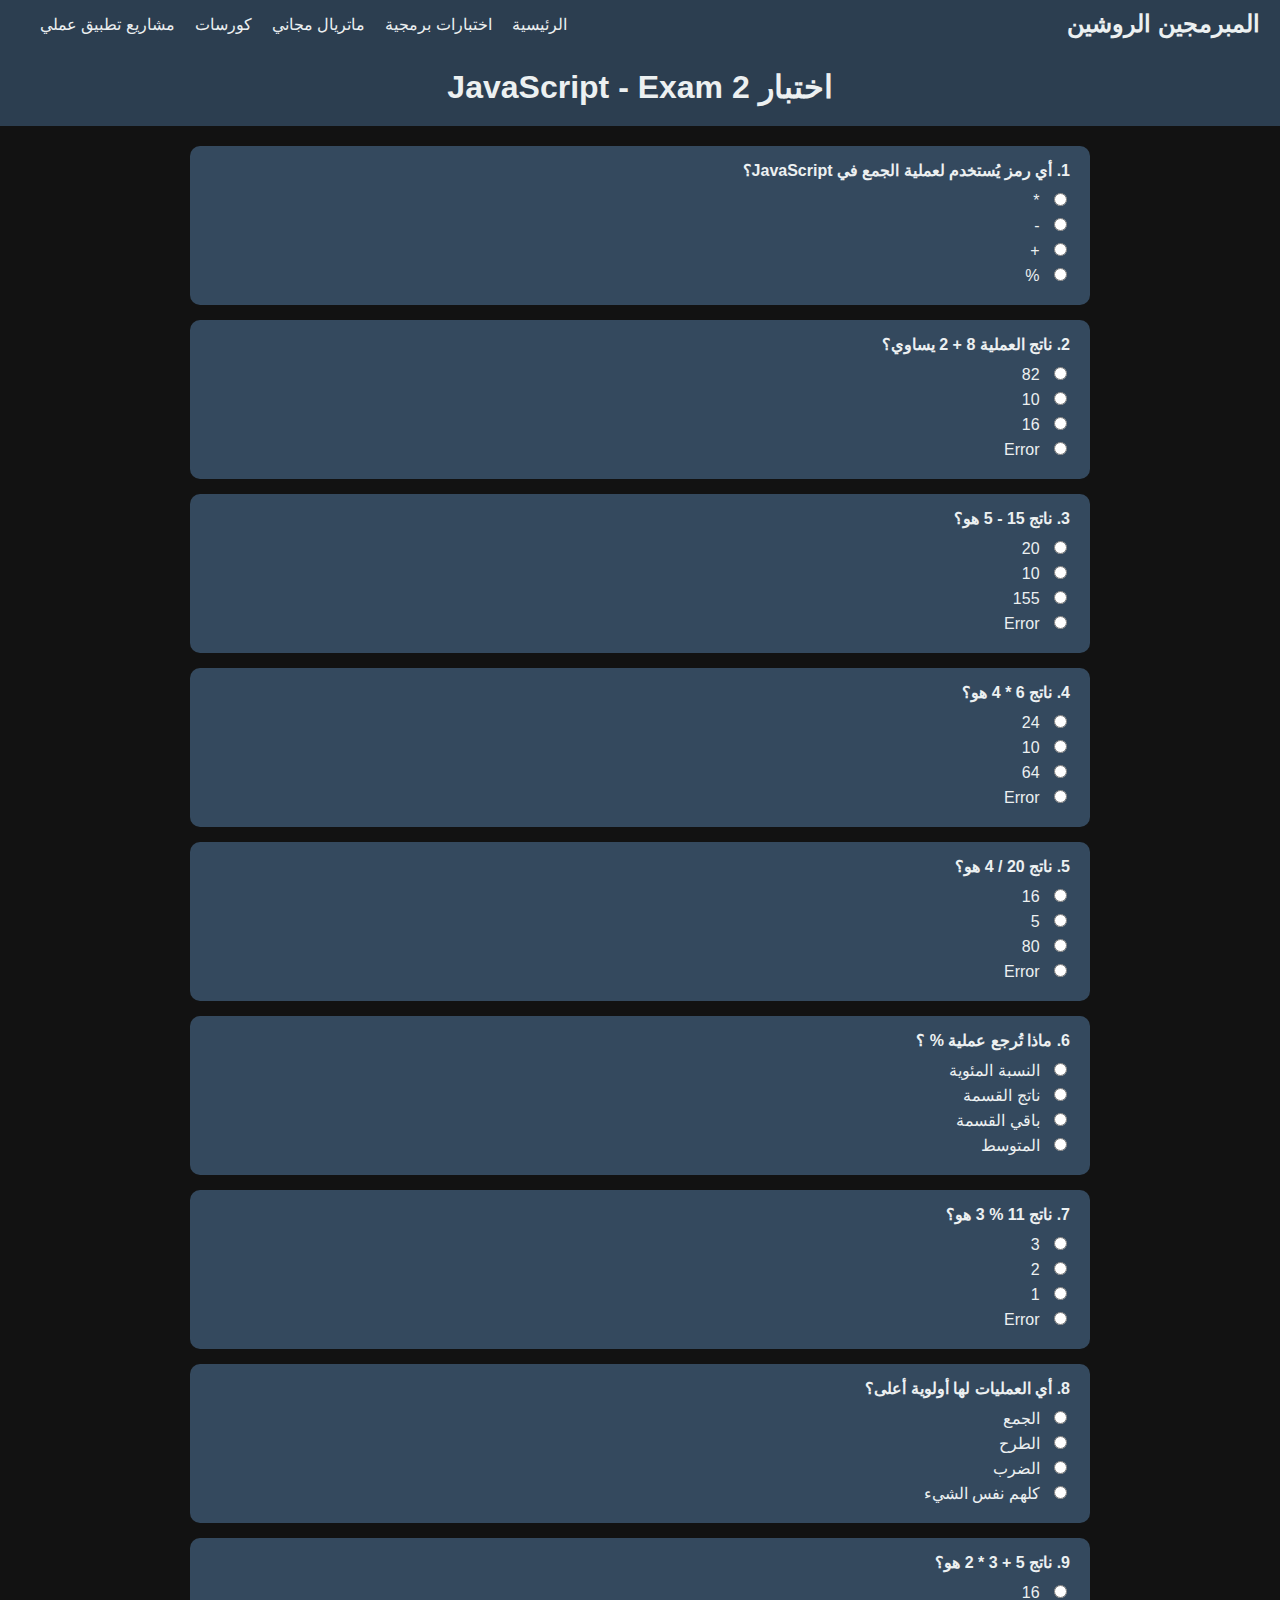
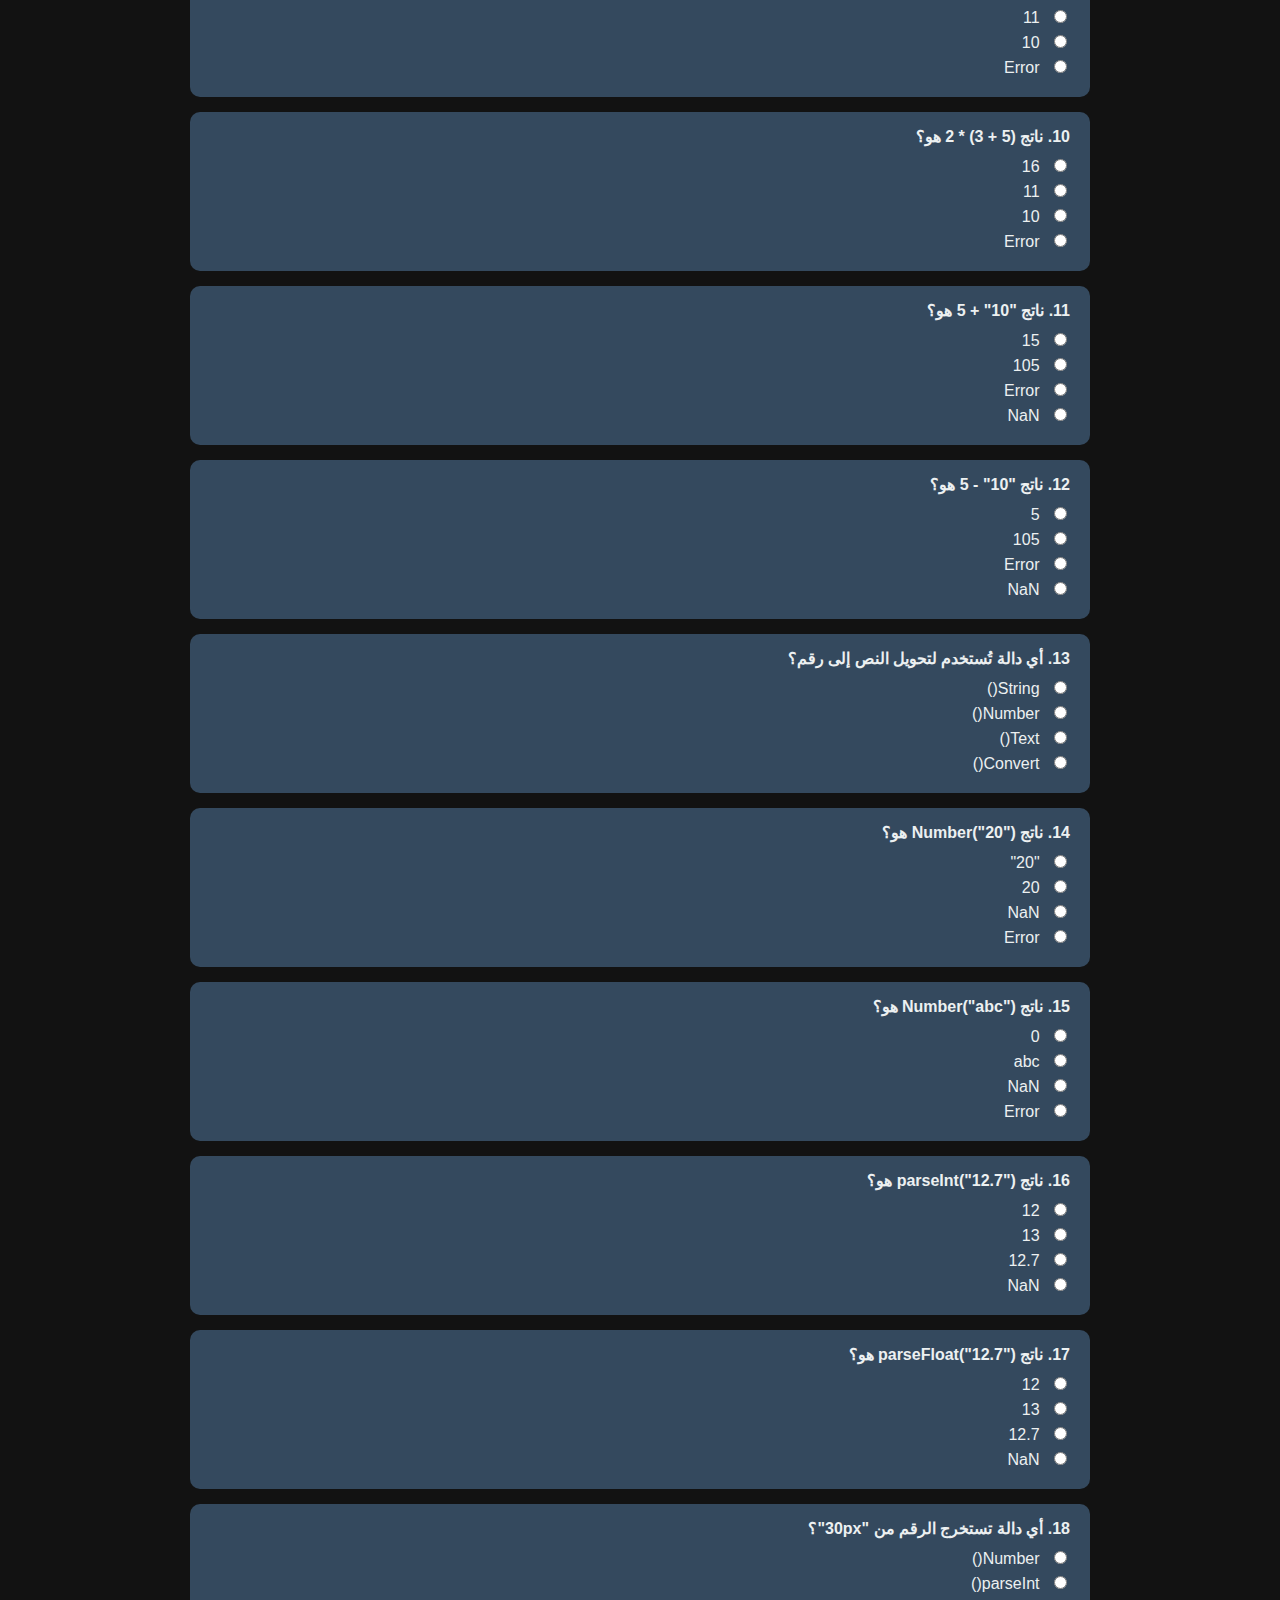
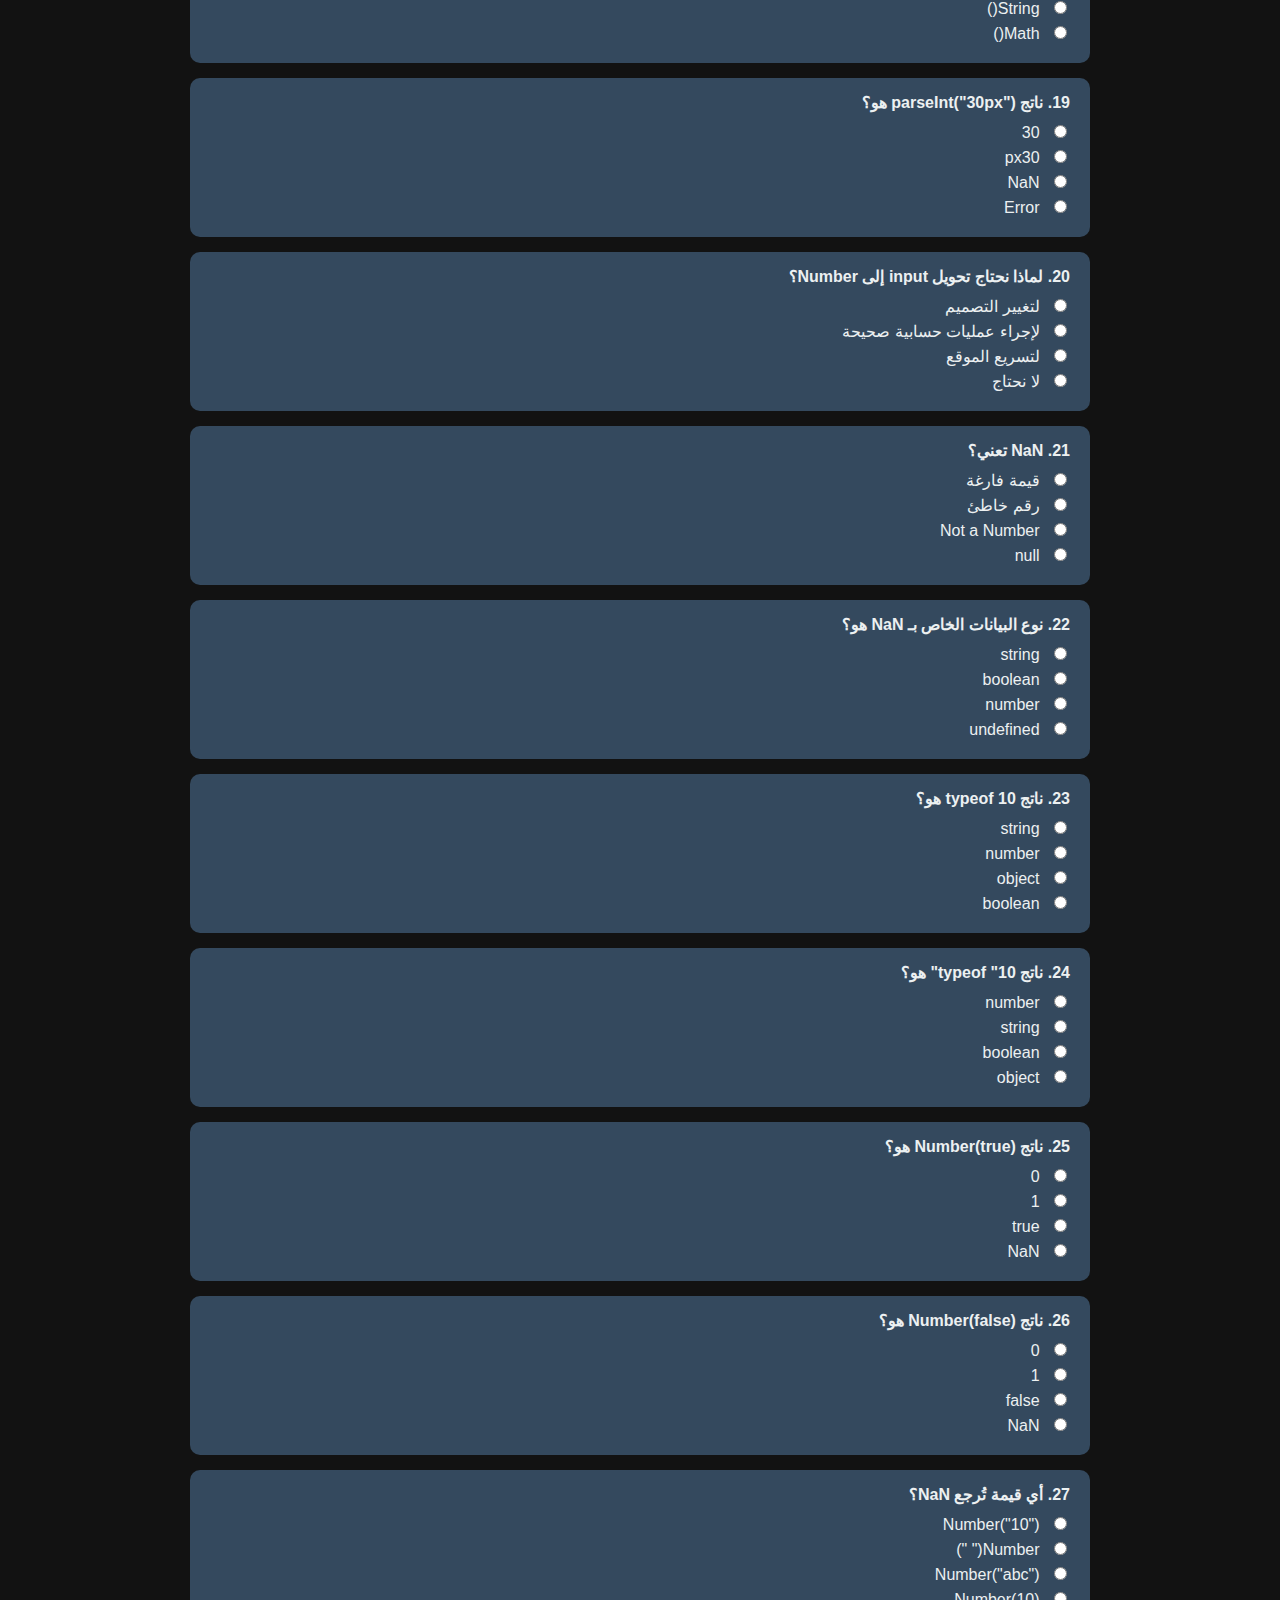
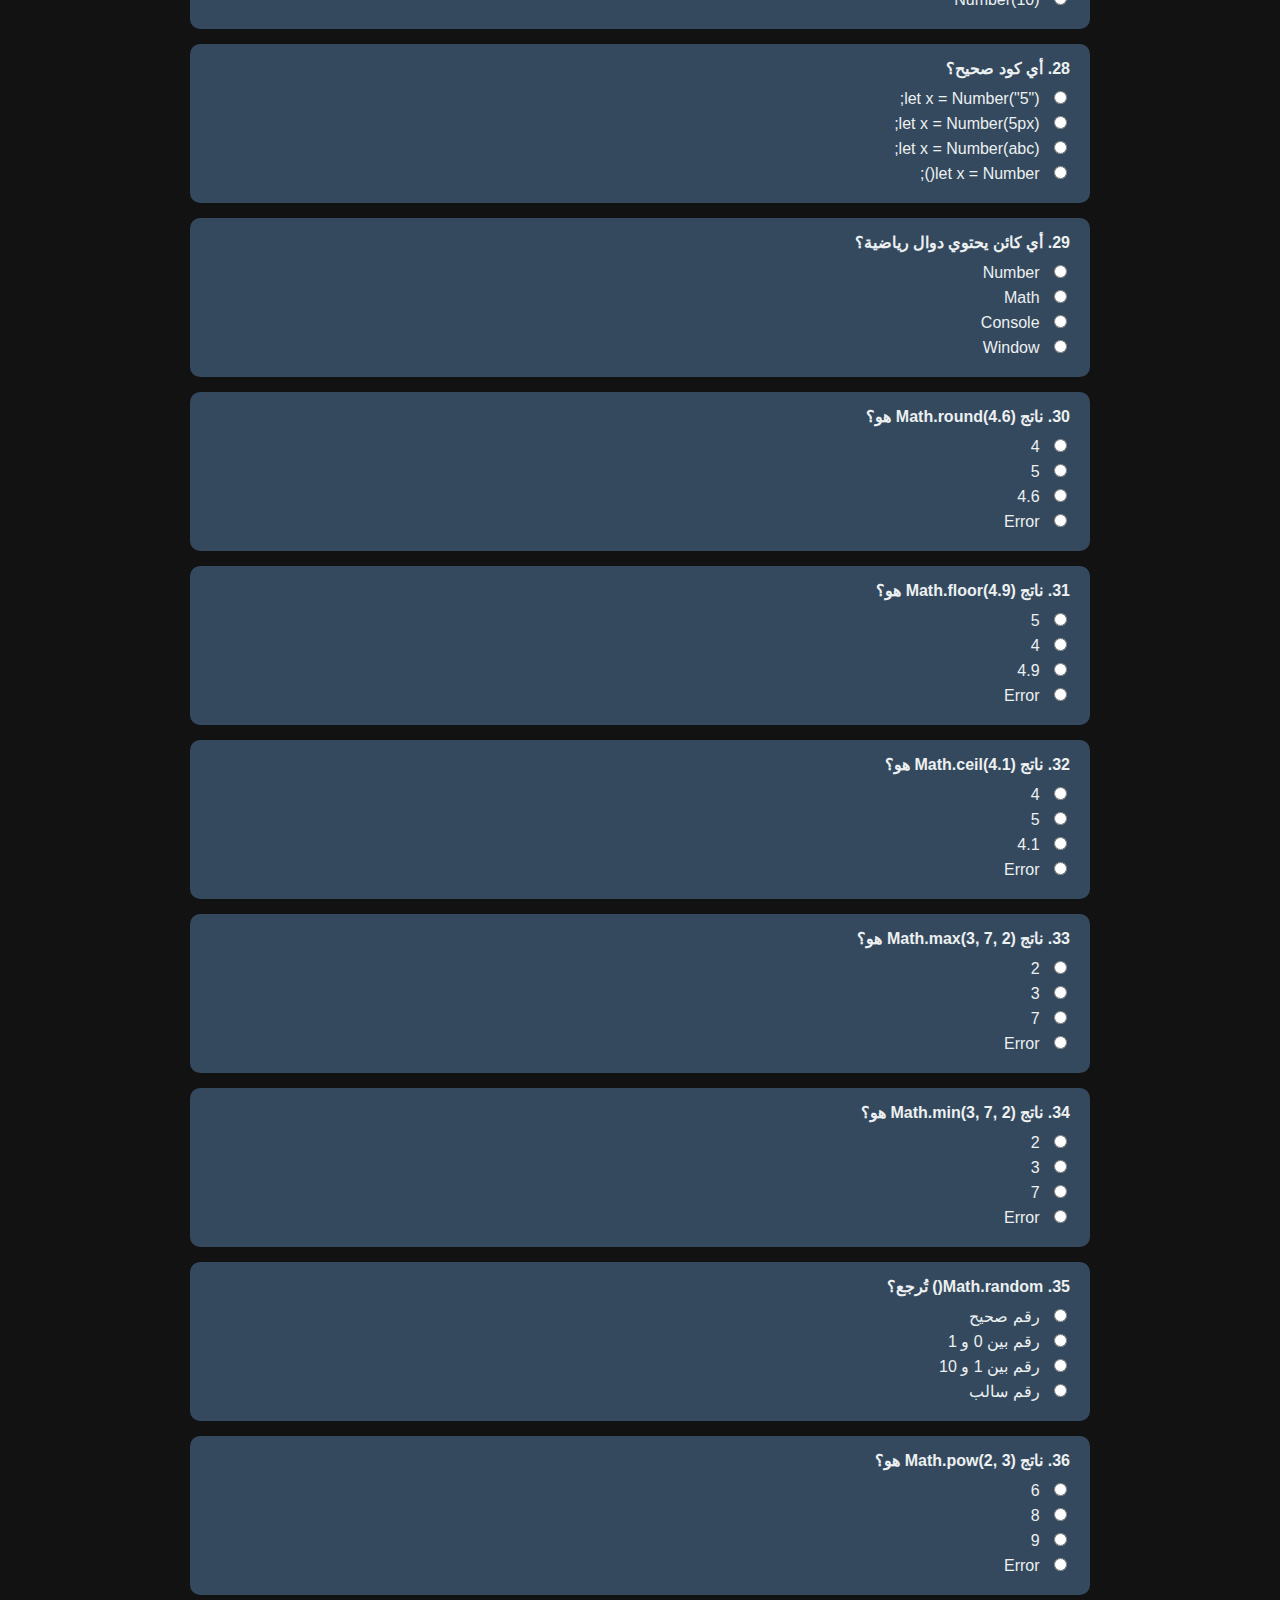
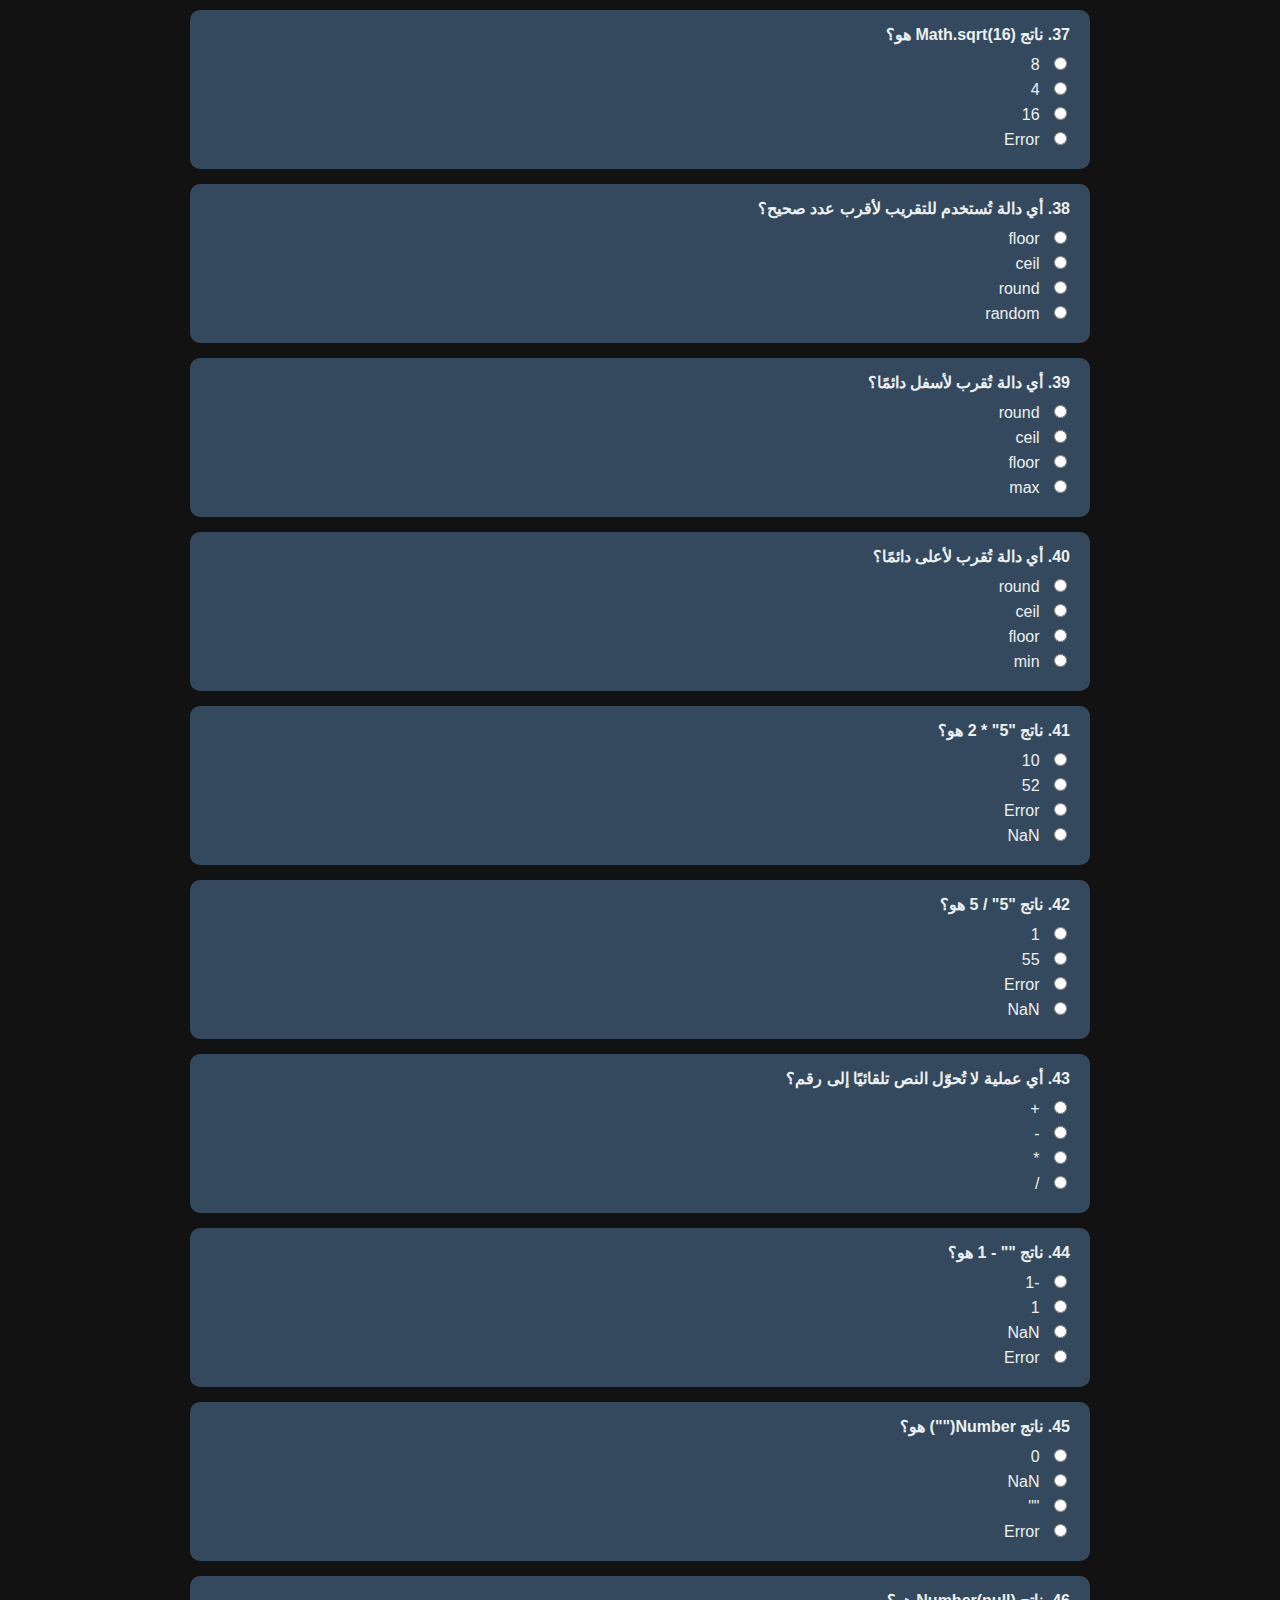
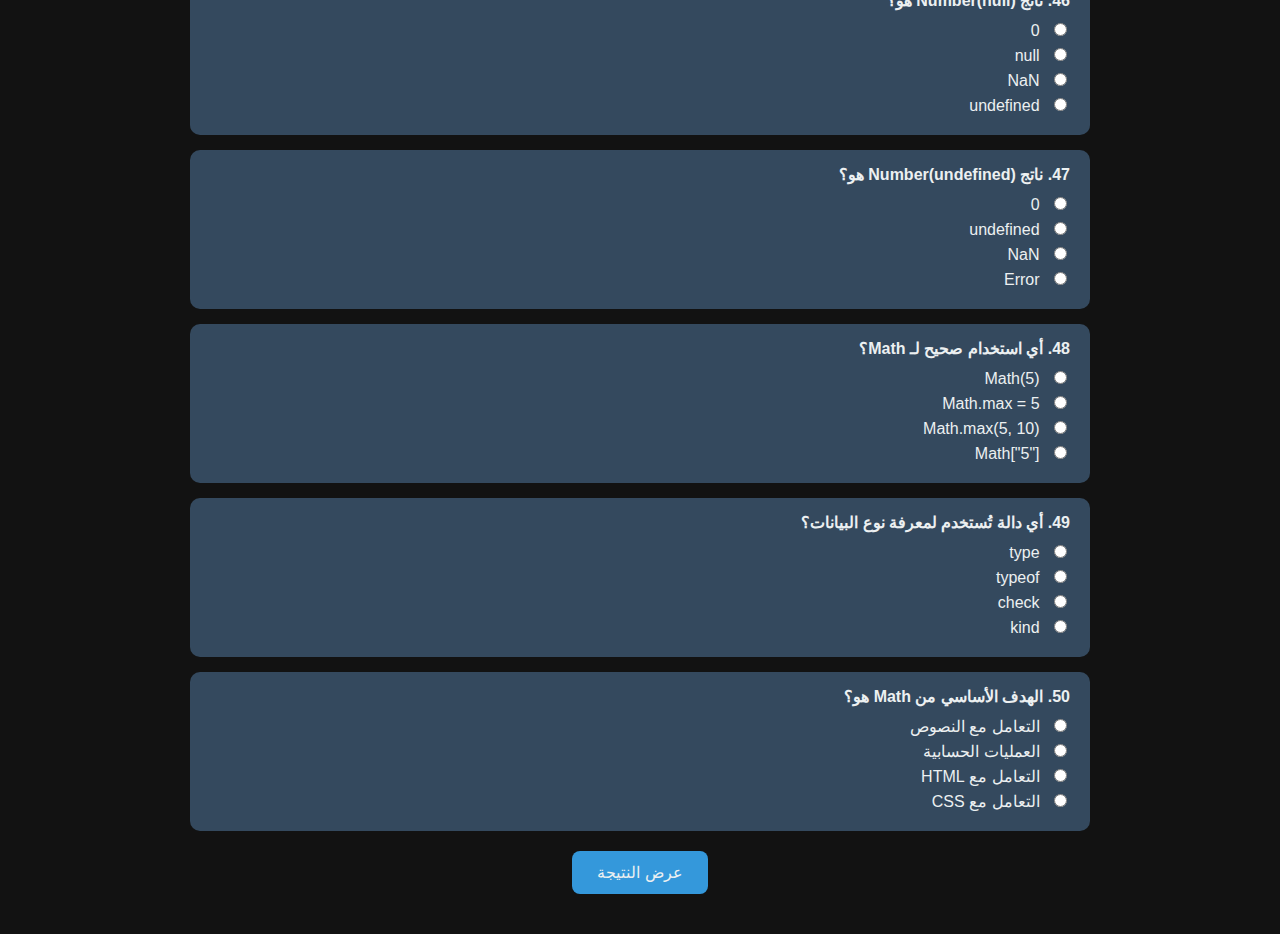
<file: js tests/test2.html>
<!DOCTYPE html>
<html lang="ar">
<head>
<meta charset="UTF-8">
<meta name="viewport" content="width=device-width, initial-scale=1.0">
<title>اختبار JavaScript - Exam 2</title>
<link rel="stylesheet" href="../css/tests.css">
<link rel="stylesheet" href="../css/style.css">
</head>
<body>
    <nav>
      <a
        href="https://adelmhmd77.github.io/cool-programmers-website/"
        class="logo"
        >المبرمجين الروشين</a
      >

      <ul>
        <li>
          <a href="https://adelmhmd77.github.io/cool-programmers-website/"
            >الرئيسية</a
          >
        </li>
        <li>
          <a
            href="https://adelmhmd77.github.io/cool-programmers-website/test.html"
            >اختبارات برمجية</a
          >
        </li>
        <li><a href="https://adelmhmd77.github.io/cool-programmers-website/material.html">ماتريال مجاني</a></li>
        <li><a href="https://adelmhmd77.github.io/cool-programmers-website/courses.html">كورسات</a></li>
        <li><a href="https://adelmhmd77.github.io/cool-programmers-website/projects.html">مشاريع تطبيق عملي</a></li>
      </ul>
    </nav>
<header>
    <h1>اختبار JavaScript - Exam 2</h1>
</header>

<form id="quizForm">

<div class="question">
    <p>1. أي رمز يُستخدم لعملية الجمع في JavaScript؟</p>
    <label><input type="radio" name="q1" value="0"> *</label>
    <label><input type="radio" name="q1" value="0"> -</label>
    <label><input type="radio" name="q1" value="1"> +</label>
    <label><input type="radio" name="q1" value="0"> %</label>
</div>

<div class="question">
    <p>2. ناتج العملية 8 + 2 يساوي؟</p>
    <label><input type="radio" name="q2" value="0"> 82</label>
    <label><input type="radio" name="q2" value="1"> 10</label>
    <label><input type="radio" name="q2" value="0"> 16</label>
    <label><input type="radio" name="q2" value="0"> Error</label>
</div>

<div class="question">
    <p>3. ناتج 15 - 5 هو؟</p>
    <label><input type="radio" name="q3" value="0"> 20</label>
    <label><input type="radio" name="q3" value="1"> 10</label>
    <label><input type="radio" name="q3" value="0"> 155</label>
    <label><input type="radio" name="q3" value="0"> Error</label>
</div>

<div class="question">
    <p>4. ناتج 6 * 4 هو؟</p>
    <label><input type="radio" name="q4" value="1"> 24</label>
    <label><input type="radio" name="q4" value="0"> 10</label>
    <label><input type="radio" name="q4" value="0"> 64</label>
    <label><input type="radio" name="q4" value="0"> Error</label>
</div>

<div class="question">
    <p>5. ناتج 20 / 4 هو؟</p>
    <label><input type="radio" name="q5" value="0"> 16</label>
    <label><input type="radio" name="q5" value="1"> 5</label>
    <label><input type="radio" name="q5" value="0"> 80</label>
    <label><input type="radio" name="q5" value="0"> Error</label>
</div>

<div class="question">
    <p>6. ماذا تُرجع عملية % ؟</p>
    <label><input type="radio" name="q6" value="0"> النسبة المئوية</label>
    <label><input type="radio" name="q6" value="0"> ناتج القسمة</label>
    <label><input type="radio" name="q6" value="1"> باقي القسمة</label>
    <label><input type="radio" name="q6" value="0"> المتوسط</label>
</div>

<div class="question">
    <p>7. ناتج 11 % 3 هو؟</p>
    <label><input type="radio" name="q7" value="0"> 3</label>
    <label><input type="radio" name="q7" value="1"> 2</label>
    <label><input type="radio" name="q7" value="0"> 1</label>
    <label><input type="radio" name="q7" value="0"> Error</label>
</div>

<div class="question">
    <p>8. أي العمليات لها أولوية أعلى؟</p>
    <label><input type="radio" name="q8" value="0"> الجمع</label>
    <label><input type="radio" name="q8" value="0"> الطرح</label>
    <label><input type="radio" name="q8" value="1"> الضرب</label>
    <label><input type="radio" name="q8" value="0"> كلهم نفس الشيء</label>
</div>

<div class="question">
    <p>9. ناتج 5 + 3 * 2 هو؟</p>
    <label><input type="radio" name="q9" value="0"> 16</label>
    <label><input type="radio" name="q9" value="1"> 11</label>
    <label><input type="radio" name="q9" value="0"> 10</label>
    <label><input type="radio" name="q9" value="0"> Error</label>
</div>

<div class="question">
    <p>10. ناتج (5 + 3) * 2 هو؟</p>
    <label><input type="radio" name="q10" value="1"> 16</label>
    <label><input type="radio" name="q10" value="0"> 11</label>
    <label><input type="radio" name="q10" value="0"> 10</label>
    <label><input type="radio" name="q10" value="0"> Error</label>
</div>

<div class="question">
    <p>11. ناتج "10" + 5 هو؟</p>
    <label><input type="radio" name="q11" value="0"> 15</label>
    <label><input type="radio" name="q11" value="1"> 105</label>
    <label><input type="radio" name="q11" value="0"> Error</label>
    <label><input type="radio" name="q11" value="0"> NaN</label>
</div>

<div class="question">
    <p>12. ناتج "10" - 5 هو؟</p>
    <label><input type="radio" name="q12" value="1"> 5</label>
    <label><input type="radio" name="q12" value="0"> 105</label>
    <label><input type="radio" name="q12" value="0"> Error</label>
    <label><input type="radio" name="q12" value="0"> NaN</label>
</div>

<div class="question">
    <p>13. أي دالة تُستخدم لتحويل النص إلى رقم؟</p>
    <label><input type="radio" name="q13" value="0"> String()</label>
    <label><input type="radio" name="q13" value="1"> Number()</label>
    <label><input type="radio" name="q13" value="0"> Text()</label>
    <label><input type="radio" name="q13" value="0"> Convert()</label>
</div>

<div class="question">
    <p>14. ناتج Number("20") هو؟</p>
    <label><input type="radio" name="q14" value="0"> "20"</label>
    <label><input type="radio" name="q14" value="1"> 20</label>
    <label><input type="radio" name="q14" value="0"> NaN</label>
    <label><input type="radio" name="q14" value="0"> Error</label>
</div>

<div class="question">
    <p>15. ناتج Number("abc") هو؟</p>
    <label><input type="radio" name="q15" value="0"> 0</label>
    <label><input type="radio" name="q15" value="0"> abc</label>
    <label><input type="radio" name="q15" value="1"> NaN</label>
    <label><input type="radio" name="q15" value="0"> Error</label>
</div>

<div class="question">
    <p>16. ناتج parseInt("12.7") هو؟</p>
    <label><input type="radio" name="q16" value="1"> 12</label>
    <label><input type="radio" name="q16" value="0"> 13</label>
    <label><input type="radio" name="q16" value="0"> 12.7</label>
    <label><input type="radio" name="q16" value="0"> NaN</label>
</div>

<div class="question">
    <p>17. ناتج parseFloat("12.7") هو؟</p>
    <label><input type="radio" name="q17" value="0"> 12</label>
    <label><input type="radio" name="q17" value="0"> 13</label>
    <label><input type="radio" name="q17" value="1"> 12.7</label>
    <label><input type="radio" name="q17" value="0"> NaN</label>
</div>

<div class="question">
    <p>18. أي دالة تستخرج الرقم من "30px"؟</p>
    <label><input type="radio" name="q18" value="0"> Number()</label>
    <label><input type="radio" name="q18" value="1"> parseInt()</label>
    <label><input type="radio" name="q18" value="0"> String()</label>
    <label><input type="radio" name="q18" value="0"> Math()</label>
</div>

<div class="question">
    <p>19. ناتج parseInt("30px") هو؟</p>
    <label><input type="radio" name="q19" value="1"> 30</label>
    <label><input type="radio" name="q19" value="0"> px30</label>
    <label><input type="radio" name="q19" value="0"> NaN</label>
    <label><input type="radio" name="q19" value="0"> Error</label>
</div>

<div class="question">
    <p>20. لماذا نحتاج تحويل input إلى Number؟</p>
    <label><input type="radio" name="q20" value="0"> لتغيير التصميم</label>
    <label><input type="radio" name="q20" value="1"> لإجراء عمليات حسابية صحيحة</label>
    <label><input type="radio" name="q20" value="0"> لتسريع الموقع</label>
    <label><input type="radio" name="q20" value="0"> لا نحتاج</label>
</div>

<div class="question">
    <p>21. NaN تعني؟</p>
    <label><input type="radio" name="q21" value="0"> قيمة فارغة</label>
    <label><input type="radio" name="q21" value="0"> رقم خاطئ</label>
    <label><input type="radio" name="q21" value="1"> Not a Number</label>
    <label><input type="radio" name="q21" value="0"> null</label>
</div>

<div class="question">
    <p>22. نوع البيانات الخاص بـ NaN هو؟</p>
    <label><input type="radio" name="q22" value="0"> string</label>
    <label><input type="radio" name="q22" value="0"> boolean</label>
    <label><input type="radio" name="q22" value="1"> number</label>
    <label><input type="radio" name="q22" value="0"> undefined</label>
</div>

<div class="question">
    <p>23. ناتج typeof 10 هو؟</p>
    <label><input type="radio" name="q23" value="0"> string</label>
    <label><input type="radio" name="q23" value="1"> number</label>
    <label><input type="radio" name="q23" value="0"> object</label>
    <label><input type="radio" name="q23" value="0"> boolean</label>
</div>

<div class="question">
    <p>24. ناتج typeof "10" هو؟</p>
    <label><input type="radio" name="q24" value="0"> number</label>
    <label><input type="radio" name="q24" value="1"> string</label>
    <label><input type="radio" name="q24" value="0"> boolean</label>
    <label><input type="radio" name="q24" value="0"> object</label>
</div>

<div class="question">
    <p>25. ناتج Number(true) هو؟</p>
    <label><input type="radio" name="q25" value="0"> 0</label>
    <label><input type="radio" name="q25" value="1"> 1</label>
    <label><input type="radio" name="q25" value="0"> true</label>
    <label><input type="radio" name="q25" value="0"> NaN</label>
</div>

<div class="question">
    <p>26. ناتج Number(false) هو؟</p>
    <label><input type="radio" name="q26" value="1"> 0</label>
    <label><input type="radio" name="q26" value="0"> 1</label>
    <label><input type="radio" name="q26" value="0"> false</label>
    <label><input type="radio" name="q26" value="0"> NaN</label>
</div>

<div class="question">
    <p>27. أي قيمة تُرجع NaN؟</p>
    <label><input type="radio" name="q27" value="0"> Number("10")</label>
    <label><input type="radio" name="q27" value="0"> Number(" ")</label>
    <label><input type="radio" name="q27" value="1"> Number("abc")</label>
    <label><input type="radio" name="q27" value="0"> Number(10)</label>
</div>

<div class="question">
    <p>28. أي كود صحيح؟</p>
    <label><input type="radio" name="q28" value="1"> let x = Number("5");</label>
    <label><input type="radio" name="q28" value="0"> let x = Number(5px);</label>
    <label><input type="radio" name="q28" value="0"> let x = Number(abc);</label>
    <label><input type="radio" name="q28" value="0"> let x = Number();</label>
</div>

<div class="question">
    <p>29. أي كائن يحتوي دوال رياضية؟</p>
    <label><input type="radio" name="q29" value="0"> Number</label>
    <label><input type="radio" name="q29" value="1"> Math</label>
    <label><input type="radio" name="q29" value="0"> Console</label>
    <label><input type="radio" name="q29" value="0"> Window</label>
</div>

<div class="question">
    <p>30. ناتج Math.round(4.6) هو؟</p>
    <label><input type="radio" name="q30" value="0"> 4</label>
    <label><input type="radio" name="q30" value="1"> 5</label>
    <label><input type="radio" name="q30" value="0"> 4.6</label>
    <label><input type="radio" name="q30" value="0"> Error</label>
</div>

<div class="question">
    <p>31. ناتج Math.floor(4.9) هو؟</p>
    <label><input type="radio" name="q31" value="0"> 5</label>
    <label><input type="radio" name="q31" value="1"> 4</label>
    <label><input type="radio" name="q31" value="0"> 4.9</label>
    <label><input type="radio" name="q31" value="0"> Error</label>
</div>

<div class="question">
    <p>32. ناتج Math.ceil(4.1) هو؟</p>
    <label><input type="radio" name="q32" value="0"> 4</label>
    <label><input type="radio" name="q32" value="1"> 5</label>
    <label><input type="radio" name="q32" value="0"> 4.1</label>
    <label><input type="radio" name="q32" value="0"> Error</label>
</div>

<div class="question">
    <p>33. ناتج Math.max(3, 7, 2) هو؟</p>
    <label><input type="radio" name="q33" value="0"> 2</label>
    <label><input type="radio" name="q33" value="0"> 3</label>
    <label><input type="radio" name="q33" value="1"> 7</label>
    <label><input type="radio" name="q33" value="0"> Error</label>
</div>

<div class="question">
    <p>34. ناتج Math.min(3, 7, 2) هو؟</p>
    <label><input type="radio" name="q34" value="1"> 2</label>
    <label><input type="radio" name="q34" value="0"> 3</label>
    <label><input type="radio" name="q34" value="0"> 7</label>
    <label><input type="radio" name="q34" value="0"> Error</label>
</div>

<div class="question">
    <p>35. Math.random() تُرجع؟</p>
    <label><input type="radio" name="q35" value="0"> رقم صحيح</label>
    <label><input type="radio" name="q35" value="1"> رقم بين 0 و 1</label>
    <label><input type="radio" name="q35" value="0"> رقم بين 1 و 10</label>
    <label><input type="radio" name="q35" value="0"> رقم سالب</label>
</div>

<div class="question">
    <p>36. ناتج Math.pow(2, 3) هو؟</p>
    <label><input type="radio" name="q36" value="0"> 6</label>
    <label><input type="radio" name="q36" value="1"> 8</label>
    <label><input type="radio" name="q36" value="0"> 9</label>
    <label><input type="radio" name="q36" value="0"> Error</label>
</div>

<div class="question">
    <p>37. ناتج Math.sqrt(16) هو؟</p>
    <label><input type="radio" name="q37" value="0"> 8</label>
    <label><input type="radio" name="q37" value="1"> 4</label>
    <label><input type="radio" name="q37" value="0"> 16</label>
    <label><input type="radio" name="q37" value="0"> Error</label>
</div>

<div class="question">
    <p>38. أي دالة تُستخدم للتقريب لأقرب عدد صحيح؟</p>
    <label><input type="radio" name="q38" value="0"> floor</label>
    <label><input type="radio" name="q38" value="0"> ceil</label>
    <label><input type="radio" name="q38" value="1"> round</label>
    <label><input type="radio" name="q38" value="0"> random</label>
</div>

<div class="question">
    <p>39. أي دالة تُقرب لأسفل دائمًا؟</p>
    <label><input type="radio" name="q39" value="0"> round</label>
    <label><input type="radio" name="q39" value="0"> ceil</label>
    <label><input type="radio" name="q39" value="1"> floor</label>
    <label><input type="radio" name="q39" value="0"> max</label>
</div>

<div class="question">
    <p>40. أي دالة تُقرب لأعلى دائمًا؟</p>
    <label><input type="radio" name="q40" value="0"> round</label>
    <label><input type="radio" name="q40" value="1"> ceil</label>
    <label><input type="radio" name="q40" value="0"> floor</label>
    <label><input type="radio" name="q40" value="0"> min</label>
</div>

<div class="question">
    <p>41. ناتج "5" * 2 هو؟</p>
    <label><input type="radio" name="q41" value="1"> 10</label>
    <label><input type="radio" name="q41" value="0"> 52</label>
    <label><input type="radio" name="q41" value="0"> Error</label>
    <label><input type="radio" name="q41" value="0"> NaN</label>
</div>

<div class="question">
    <p>42. ناتج "5" / 5 هو؟</p>
    <label><input type="radio" name="q42" value="1"> 1</label>
    <label><input type="radio" name="q42" value="0"> 55</label>
    <label><input type="radio" name="q42" value="0"> Error</label>
    <label><input type="radio" name="q42" value="0"> NaN</label>
</div>

<div class="question">
    <p>43. أي عملية لا تُحوّل النص تلقائيًا إلى رقم؟</p>
    <label><input type="radio" name="q43" value="1"> +</label>
    <label><input type="radio" name="q43" value="0"> -</label>
    <label><input type="radio" name="q43" value="0"> *</label>
    <label><input type="radio" name="q43" value="0"> /</label>
</div>

<div class="question">
    <p>44. ناتج "" - 1 هو؟</p>
    <label><input type="radio" name="q44" value="1"> -1</label>
    <label><input type="radio" name="q44" value="0"> 1</label>
    <label><input type="radio" name="q44" value="0"> NaN</label>
    <label><input type="radio" name="q44" value="0"> Error</label>
</div>

<div class="question">
    <p>45. ناتج Number("") هو؟</p>
    <label><input type="radio" name="q45" value="1"> 0</label>
    <label><input type="radio" name="q45" value="0"> NaN</label>
    <label><input type="radio" name="q45" value="0"> ""</label>
    <label><input type="radio" name="q45" value="0"> Error</label>
</div>

<div class="question">
    <p>46. ناتج Number(null) هو؟</p>
    <label><input type="radio" name="q46" value="1"> 0</label>
    <label><input type="radio" name="q46" value="0"> null</label>
    <label><input type="radio" name="q46" value="0"> NaN</label>
    <label><input type="radio" name="q46" value="0"> undefined</label>
</div>

<div class="question">
    <p>47. ناتج Number(undefined) هو؟</p>
    <label><input type="radio" name="q47" value="0"> 0</label>
    <label><input type="radio" name="q47" value="0"> undefined</label>
    <label><input type="radio" name="q47" value="1"> NaN</label>
    <label><input type="radio" name="q47" value="0"> Error</label>
</div>

<div class="question">
    <p>48. أي استخدام صحيح لـ Math؟</p>
    <label><input type="radio" name="q48" value="0"> Math(5)</label>
    <label><input type="radio" name="q48" value="0"> Math.max = 5</label>
    <label><input type="radio" name="q48" value="1"> Math.max(5, 10)</label>
    <label><input type="radio" name="q48" value="0"> Math["5"]</label>
</div>

<div class="question">
    <p>49. أي دالة تُستخدم لمعرفة نوع البيانات؟</p>
    <label><input type="radio" name="q49" value="0"> type</label>
    <label><input type="radio" name="q49" value="1"> typeof</label>
    <label><input type="radio" name="q49" value="0"> check</label>
    <label><input type="radio" name="q49" value="0"> kind</label>
</div>

<div class="question">
    <p>50. الهدف الأساسي من Math هو؟</p>
    <label><input type="radio" name="q50" value="0"> التعامل مع النصوص</label>
    <label><input type="radio" name="q50" value="1"> العمليات الحسابية</label>
    <label><input type="radio" name="q50" value="0"> التعامل مع HTML</label>
    <label><input type="radio" name="q50" value="0"> التعامل مع CSS</label>
</div>

<button type="button" onclick="submitQuiz()">عرض النتيجة</button>
</form>

<script>
function submitQuiz() {
    const totalQuestions = 50;
    let score = 0;

    const allQuestions = document.querySelectorAll('.question');
    allQuestions.forEach(q => q.classList.remove('wrong'));

    for (let i = 1; i <= totalQuestions; i++) {
        const q = document.querySelector(`input[name="q${i}"]:checked`);
        if (q) {
            score += parseInt(q.value);
            if (parseInt(q.value) === 0) {
                q.closest('.question').classList.add('wrong');
            }
        } else {
            document.querySelector(`input[name="q${i}"]`).closest('.question').classList.add('wrong');
        }
    }

    alert(`نتيجتك: ${score} / ${totalQuestions}`);
}
</script>

</body>
</html>
</file>
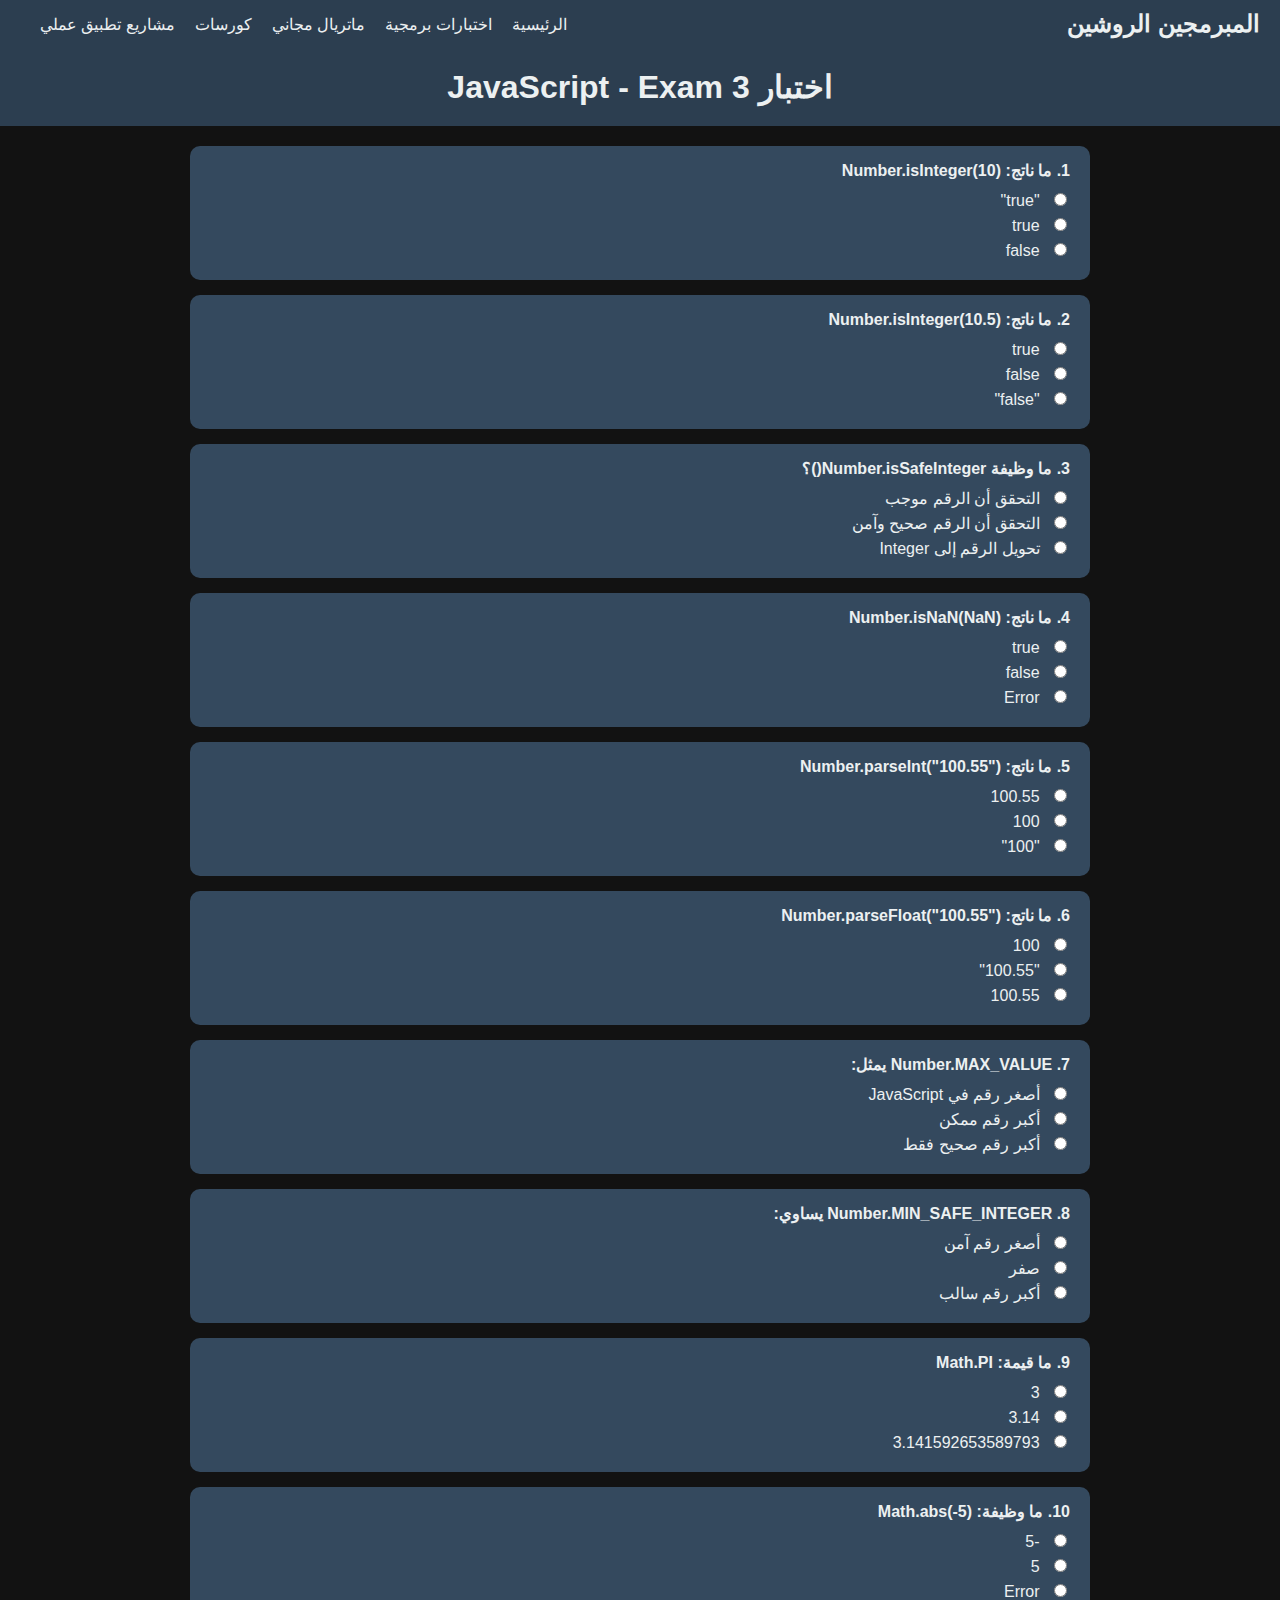
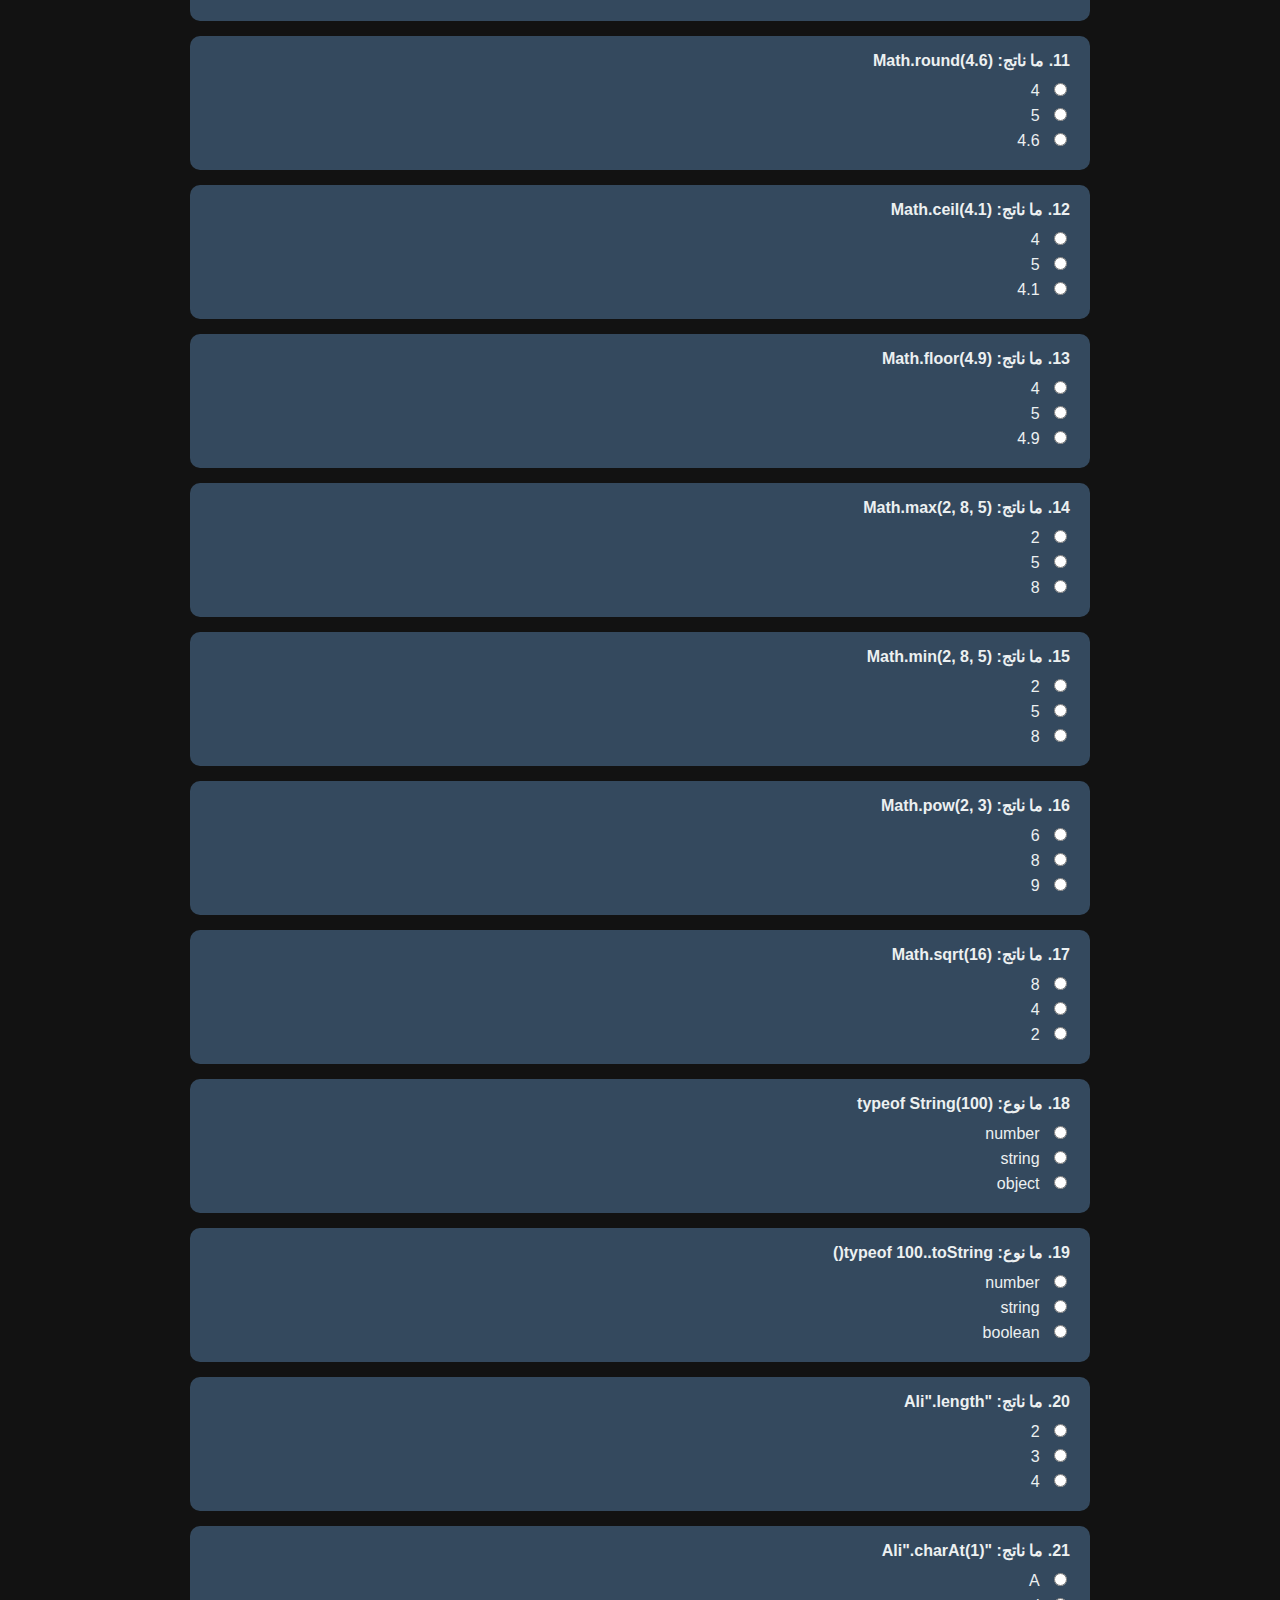
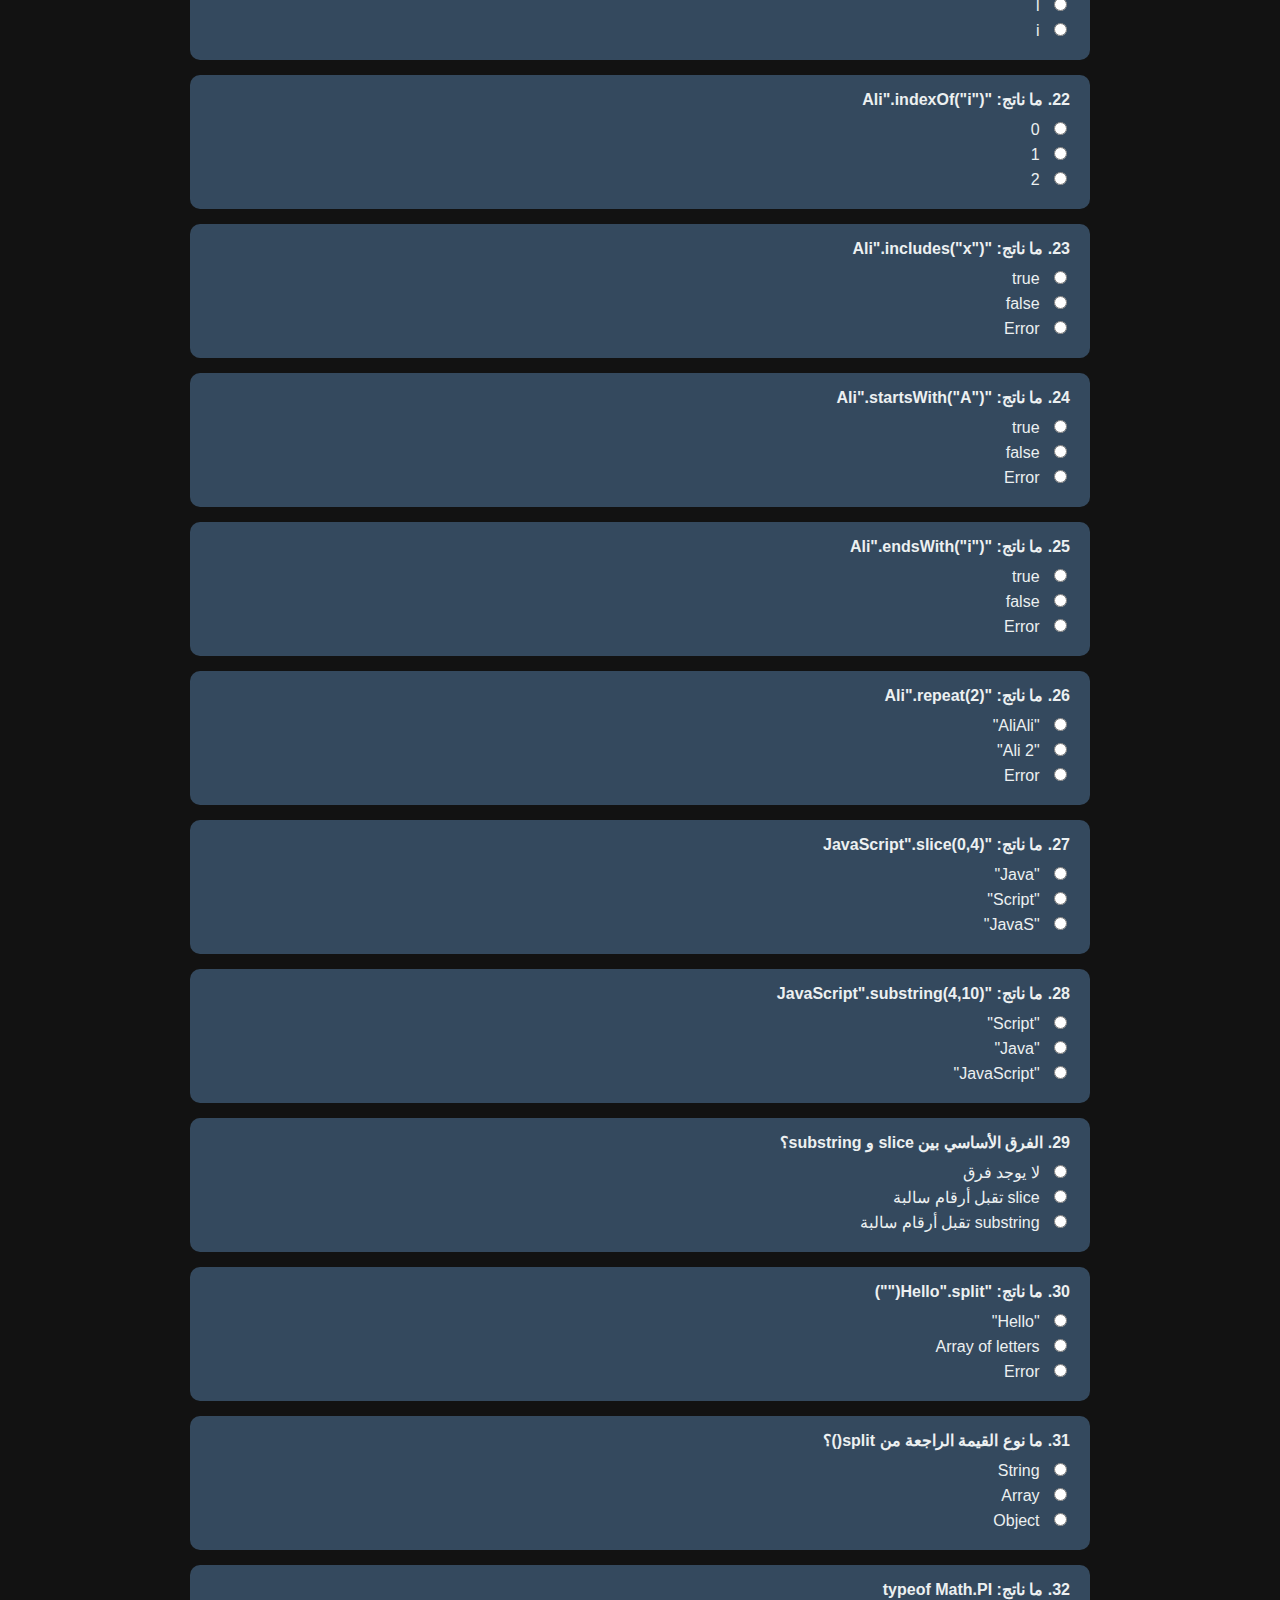
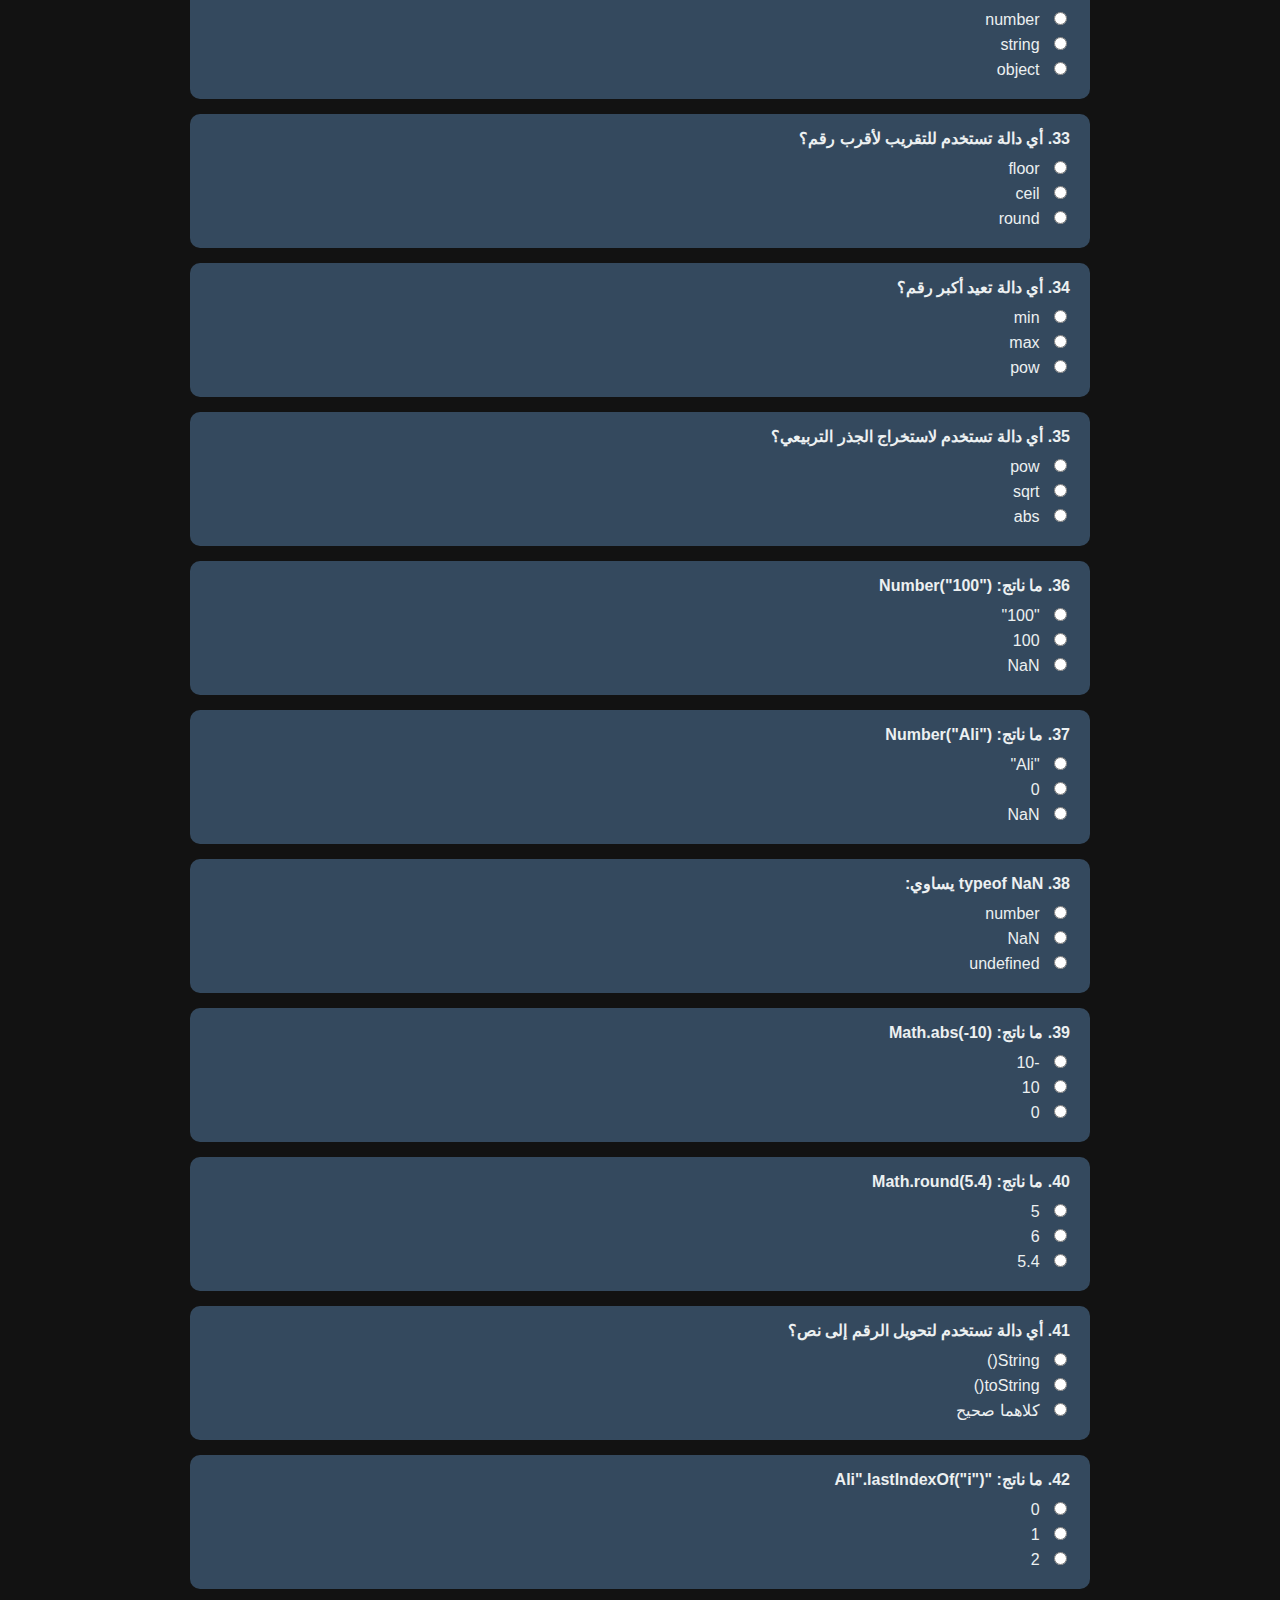
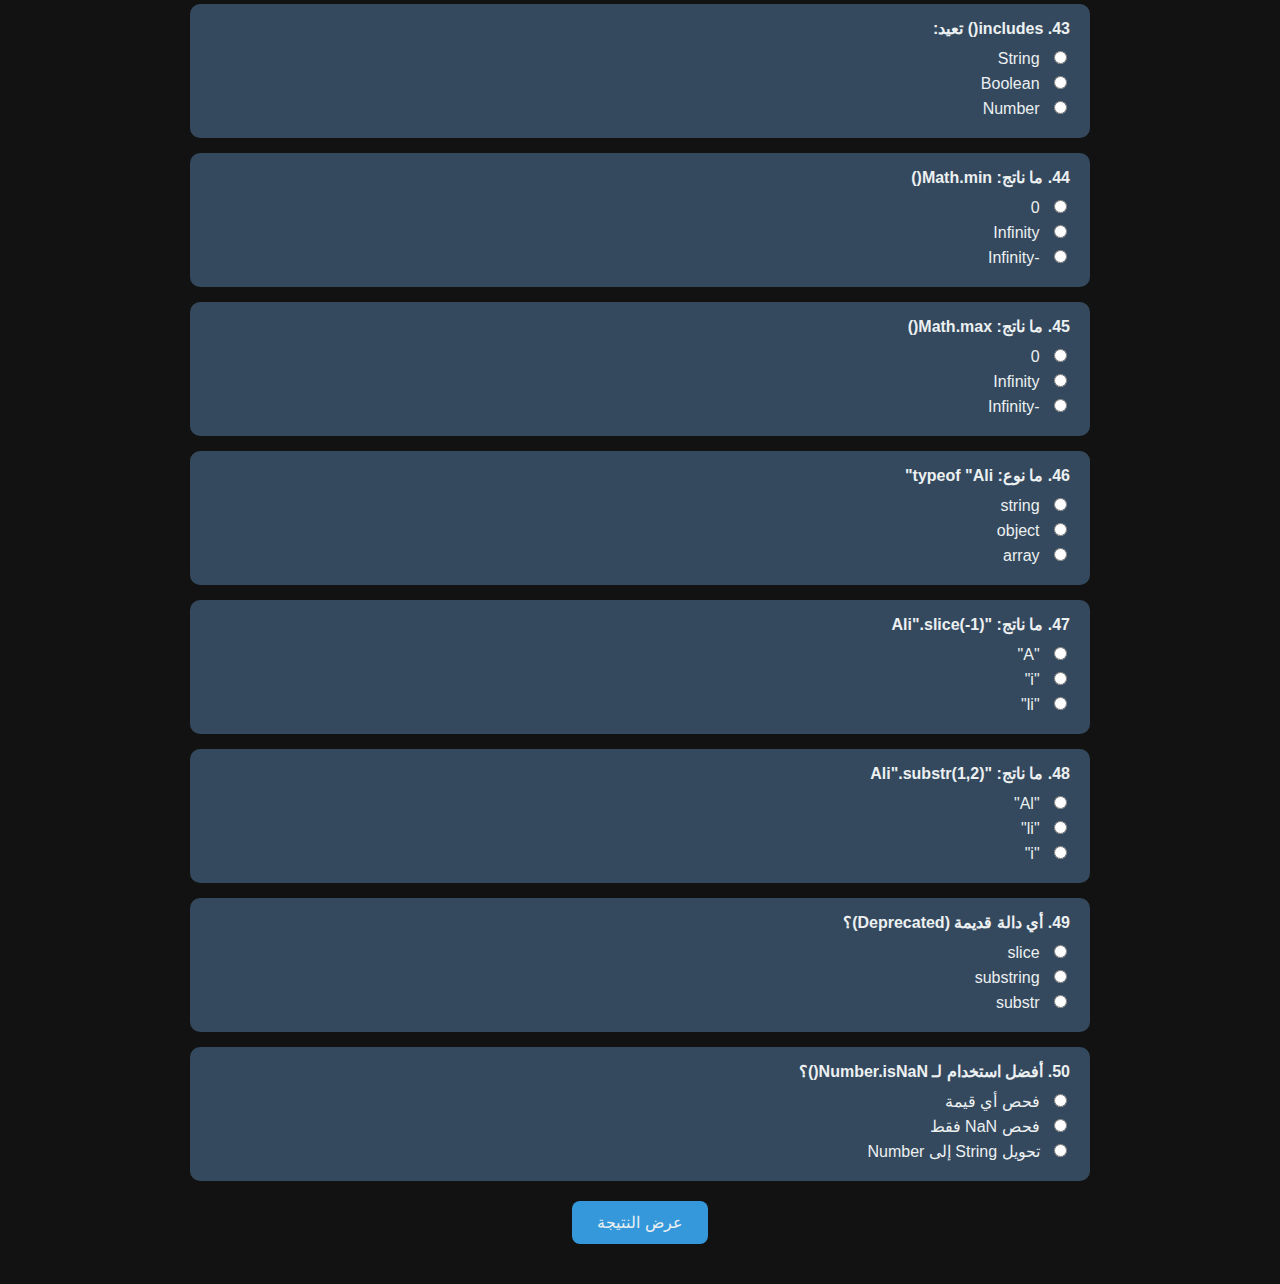
<file: js tests/test3.html>
<!doctype html>
<html lang="ar" dir="rtl">
  <head>
    <meta charset="UTF-8" />
    <meta name="viewport" content="width=device-width, initial-scale=1.0" />
    <title>اختبار JavaScript - Exam 3</title>
    <link rel="stylesheet" href="../css/tests.css" />
    <link rel="stylesheet" href="../css/style.css" />
  </head>
  <body>
    <nav>
      <a
        href="https://adelmhmd77.github.io/cool-programmers-website/"
        class="logo"
        >المبرمجين الروشين</a
      >

      <ul>
        <li>
          <a href="https://adelmhmd77.github.io/cool-programmers-website/"
            >الرئيسية</a
          >
        </li>
        <li>
          <a
            href="https://adelmhmd77.github.io/cool-programmers-website/test.html"
            >اختبارات برمجية</a
          >
        </li>
        <li>
          <a
            href="https://adelmhmd77.github.io/cool-programmers-website/material.html"
            >ماتريال مجاني</a
          >
        </li>
        <li>
          <a
            href="https://adelmhmd77.github.io/cool-programmers-website/courses.html"
            >كورسات</a
          >
        </li>
        <li>
          <a
            href="https://adelmhmd77.github.io/cool-programmers-website/projects.html"
            >مشاريع تطبيق عملي</a
          >
        </li>
      </ul>
    </nav>
    <header>
      <h1>اختبار JavaScript - Exam 3</h1>
    </header>

    <form id="quizForm">
      <div class="question">
        <p>1. ما ناتج: Number.isInteger(10)</p>
        <label><input type="radio" name="q1" value="0" /> "true"</label>
        <label><input type="radio" name="q1" value="1" /> true</label>
        <label><input type="radio" name="q1" value="0" /> false</label>
      </div>

      <div class="question">
        <p>2. ما ناتج: Number.isInteger(10.5)</p>
        <label><input type="radio" name="q2" value="0" /> true</label>
        <label><input type="radio" name="q2" value="1" /> false</label>
        <label><input type="radio" name="q2" value="0" /> "false"</label>
      </div>

      <div class="question">
        <p>3. ما وظيفة Number.isSafeInteger()؟</p>
        <label
          ><input type="radio" name="q3" value="0" /> التحقق أن الرقم
          موجب</label
        >
        <label
          ><input type="radio" name="q3" value="1" /> التحقق أن الرقم صحيح
          وآمن</label
        >
        <label
          ><input type="radio" name="q3" value="0" /> تحويل الرقم إلى
          Integer</label
        >
      </div>

      <div class="question">
        <p>4. ما ناتج: Number.isNaN(NaN)</p>
        <label><input type="radio" name="q4" value="1" /> true</label>
        <label><input type="radio" name="q4" value="0" /> false</label>
        <label><input type="radio" name="q4" value="0" /> Error</label>
      </div>

      <div class="question">
        <p>5. ما ناتج: Number.parseInt("100.55")</p>
        <label><input type="radio" name="q5" value="0" /> 100.55</label>
        <label><input type="radio" name="q5" value="1" /> 100</label>
        <label><input type="radio" name="q5" value="0" /> "100"</label>
      </div>

      <div class="question">
        <p>6. ما ناتج: Number.parseFloat("100.55")</p>
        <label><input type="radio" name="q6" value="0" /> 100</label>
        <label><input type="radio" name="q6" value="0" /> "100.55"</label>
        <label><input type="radio" name="q6" value="1" /> 100.55</label>
      </div>

      <div class="question">
        <p>7. Number.MAX_VALUE يمثل:</p>
        <label
          ><input type="radio" name="q7" value="0" /> أصغر رقم في
          JavaScript</label
        >
        <label><input type="radio" name="q7" value="1" /> أكبر رقم ممكن</label>
        <label
          ><input type="radio" name="q7" value="0" /> أكبر رقم صحيح فقط</label
        >
      </div>

      <div class="question">
        <p>8. Number.MIN_SAFE_INTEGER يساوي:</p>
        <label><input type="radio" name="q8" value="1" /> أصغر رقم آمن</label>
        <label><input type="radio" name="q8" value="0" /> صفر</label>
        <label><input type="radio" name="q8" value="0" /> أكبر رقم سالب</label>
      </div>

      <div class="question">
        <p>9. ما قيمة: Math.PI</p>
        <label><input type="radio" name="q9" value="0" /> 3</label>
        <label><input type="radio" name="q9" value="0" /> 3.14</label>
        <label
          ><input type="radio" name="q9" value="1" /> 3.141592653589793</label
        >
      </div>

      <div class="question">
        <p>10. ما وظيفة: Math.abs(-5)</p>
        <label><input type="radio" name="q10" value="0" /> -5</label>
        <label><input type="radio" name="q10" value="1" /> 5</label>
        <label><input type="radio" name="q10" value="0" /> Error</label>
      </div>

      <div class="question">
        <p>11. ما ناتج: Math.round(4.6)</p>
        <label><input type="radio" name="q11" value="0" /> 4</label>
        <label><input type="radio" name="q11" value="1" /> 5</label>
        <label><input type="radio" name="q11" value="0" /> 4.6</label>
      </div>

      <div class="question">
        <p>12. ما ناتج: Math.ceil(4.1)</p>
        <label><input type="radio" name="q12" value="0" /> 4</label>
        <label><input type="radio" name="q12" value="1" /> 5</label>
        <label><input type="radio" name="q12" value="0" /> 4.1</label>
      </div>

      <div class="question">
        <p>13. ما ناتج: Math.floor(4.9)</p>
        <label><input type="radio" name="q13" value="1" /> 4</label>
        <label><input type="radio" name="q13" value="0" /> 5</label>
        <label><input type="radio" name="q13" value="0" /> 4.9</label>
      </div>

      <div class="question">
        <p>14. ما ناتج: Math.max(2, 8, 5)</p>
        <label><input type="radio" name="q14" value="0" /> 2</label>
        <label><input type="radio" name="q14" value="0" /> 5</label>
        <label><input type="radio" name="q14" value="1" /> 8</label>
      </div>

      <div class="question">
        <p>15. ما ناتج: Math.min(2, 8, 5)</p>
        <label><input type="radio" name="q15" value="1" /> 2</label>
        <label><input type="radio" name="q15" value="0" /> 5</label>
        <label><input type="radio" name="q15" value="0" /> 8</label>
      </div>

      <div class="question">
        <p>16. ما ناتج: Math.pow(2, 3)</p>
        <label><input type="radio" name="q16" value="0" /> 6</label>
        <label><input type="radio" name="q16" value="1" /> 8</label>
        <label><input type="radio" name="q16" value="0" /> 9</label>
      </div>

      <div class="question">
        <p>17. ما ناتج: Math.sqrt(16)</p>
        <label><input type="radio" name="q17" value="0" /> 8</label>
        <label><input type="radio" name="q17" value="1" /> 4</label>
        <label><input type="radio" name="q17" value="0" /> 2</label>
      </div>

      <div class="question">
        <p>18. ما نوع: typeof String(100)</p>
        <label><input type="radio" name="q18" value="0" /> number</label>
        <label><input type="radio" name="q18" value="1" /> string</label>
        <label><input type="radio" name="q18" value="0" /> object</label>
      </div>

      <div class="question">
        <p>19. ما نوع: typeof 100..toString()</p>
        <label><input type="radio" name="q19" value="0" /> number</label>
        <label><input type="radio" name="q19" value="1" /> string</label>
        <label><input type="radio" name="q19" value="0" /> boolean</label>
      </div>

      <div class="question">
        <p>20. ما ناتج: "Ali".length</p>
        <label><input type="radio" name="q20" value="0" /> 2</label>
        <label><input type="radio" name="q20" value="1" /> 3</label>
        <label><input type="radio" name="q20" value="0" /> 4</label>
      </div>

      <div class="question">
        <p>21. ما ناتج: "Ali".charAt(1)</p>
        <label><input type="radio" name="q21" value="0" /> A</label>
        <label><input type="radio" name="q21" value="1" /> l</label>
        <label><input type="radio" name="q21" value="0" /> i</label>
      </div>

      <div class="question">
        <p>22. ما ناتج: "Ali".indexOf("i")</p>
        <label><input type="radio" name="q22" value="0" /> 0</label>
        <label><input type="radio" name="q22" value="0" /> 1</label>
        <label><input type="radio" name="q22" value="1" /> 2</label>
      </div>

      <div class="question">
        <p>23. ما ناتج: "Ali".includes("x")</p>
        <label><input type="radio" name="q23" value="0" /> true</label>
        <label><input type="radio" name="q23" value="1" /> false</label>
        <label><input type="radio" name="q23" value="0" /> Error</label>
      </div>

      <div class="question">
        <p>24. ما ناتج: "Ali".startsWith("A")</p>
        <label><input type="radio" name="q24" value="1" /> true</label>
        <label><input type="radio" name="q24" value="0" /> false</label>
        <label><input type="radio" name="q24" value="0" /> Error</label>
      </div>

      <div class="question">
        <p>25. ما ناتج: "Ali".endsWith("i")</p>
        <label><input type="radio" name="q25" value="1" /> true</label>
        <label><input type="radio" name="q25" value="0" /> false</label>
        <label><input type="radio" name="q25" value="0" /> Error</label>
      </div>

      <div class="question">
        <p>26. ما ناتج: "Ali".repeat(2)</p>
        <label><input type="radio" name="q26" value="1" /> "AliAli"</label>
        <label><input type="radio" name="q26" value="0" /> "Ali 2"</label>
        <label><input type="radio" name="q26" value="0" /> Error</label>
      </div>

      <div class="question">
        <p>27. ما ناتج: "JavaScript".slice(0,4)</p>
        <label><input type="radio" name="q27" value="1" /> "Java"</label>
        <label><input type="radio" name="q27" value="0" /> "Script"</label>
        <label><input type="radio" name="q27" value="0" /> "JavaS"</label>
      </div>

      <div class="question">
        <p>28. ما ناتج: "JavaScript".substring(4,10)</p>
        <label><input type="radio" name="q28" value="1" /> "Script"</label>
        <label><input type="radio" name="q28" value="0" /> "Java"</label>
        <label><input type="radio" name="q28" value="0" /> "JavaScript"</label>
      </div>

      <div class="question">
        <p>29. الفرق الأساسي بين slice و substring؟</p>
        <label><input type="radio" name="q29" value="0" /> لا يوجد فرق</label>
        <label
          ><input type="radio" name="q29" value="1" /> slice تقبل أرقام
          سالبة</label
        >
        <label
          ><input type="radio" name="q29" value="0" /> substring تقبل أرقام
          سالبة</label
        >
      </div>

      <div class="question">
        <p>30. ما ناتج: "Hello".split("")</p>
        <label><input type="radio" name="q30" value="0" /> "Hello"</label>
        <label
          ><input type="radio" name="q30" value="1" /> Array of letters</label
        >
        <label><input type="radio" name="q30" value="0" /> Error</label>
      </div>

      <div class="question">
        <p>31. ما نوع القيمة الراجعة من split()؟</p>
        <label><input type="radio" name="q31" value="0" /> String</label>
        <label><input type="radio" name="q31" value="1" /> Array</label>
        <label><input type="radio" name="q31" value="0" /> Object</label>
      </div>

      <div class="question">
        <p>32. ما ناتج: typeof Math.PI</p>
        <label><input type="radio" name="q32" value="1" /> number</label>
        <label><input type="radio" name="q32" value="0" /> string</label>
        <label><input type="radio" name="q32" value="0" /> object</label>
      </div>

      <div class="question">
        <p>33. أي دالة تستخدم للتقريب لأقرب رقم؟</p>
        <label><input type="radio" name="q33" value="0" /> floor</label>
        <label><input type="radio" name="q33" value="0" /> ceil</label>
        <label><input type="radio" name="q33" value="1" /> round</label>
      </div>

      <div class="question">
        <p>34. أي دالة تعيد أكبر رقم؟</p>
        <label><input type="radio" name="q34" value="0" /> min</label>
        <label><input type="radio" name="q34" value="1" /> max</label>
        <label><input type="radio" name="q34" value="0" /> pow</label>
      </div>

      <div class="question">
        <p>35. أي دالة تستخدم لاستخراج الجذر التربيعي؟</p>
        <label><input type="radio" name="q35" value="0" /> pow</label>
        <label><input type="radio" name="q35" value="1" /> sqrt</label>
        <label><input type="radio" name="q35" value="0" /> abs</label>
      </div>

      <div class="question">
        <p>36. ما ناتج: Number("100")</p>
        <label><input type="radio" name="q36" value="0" /> "100"</label>
        <label><input type="radio" name="q36" value="1" /> 100</label>
        <label><input type="radio" name="q36" value="0" /> NaN</label>
      </div>

      <div class="question">
        <p>37. ما ناتج: Number("Ali")</p>
        <label><input type="radio" name="q37" value="0" /> "Ali"</label>
        <label><input type="radio" name="q37" value="0" /> 0</label>
        <label><input type="radio" name="q37" value="1" /> NaN</label>
      </div>

      <div class="question">
        <p>38. typeof NaN يساوي:</p>
        <label><input type="radio" name="q38" value="1" /> number</label>
        <label><input type="radio" name="q38" value="0" /> NaN</label>
        <label><input type="radio" name="q38" value="0" /> undefined</label>
      </div>

      <div class="question">
        <p>39. ما ناتج: Math.abs(-10)</p>
        <label><input type="radio" name="q39" value="0" /> -10</label>
        <label><input type="radio" name="q39" value="1" /> 10</label>
        <label><input type="radio" name="q39" value="0" /> 0</label>
      </div>

      <div class="question">
        <p>40. ما ناتج: Math.round(5.4)</p>
        <label><input type="radio" name="q40" value="1" /> 5</label>
        <label><input type="radio" name="q40" value="0" /> 6</label>
        <label><input type="radio" name="q40" value="0" /> 5.4</label>
      </div>

      <div class="question">
        <p>41. أي دالة تستخدم لتحويل الرقم إلى نص؟</p>
        <label><input type="radio" name="q41" value="0" /> String()</label>
        <label><input type="radio" name="q41" value="0" /> toString()</label>
        <label><input type="radio" name="q41" value="1" /> كلاهما صحيح</label>
      </div>

      <div class="question">
        <p>42. ما ناتج: "Ali".lastIndexOf("i")</p>
        <label><input type="radio" name="q42" value="0" /> 0</label>
        <label><input type="radio" name="q42" value="0" /> 1</label>
        <label><input type="radio" name="q42" value="1" /> 2</label>
      </div>

      <div class="question">
        <p>43. includes() تعيد:</p>
        <label><input type="radio" name="q43" value="0" /> String</label>
        <label><input type="radio" name="q43" value="1" /> Boolean</label>
        <label><input type="radio" name="q43" value="0" /> Number</label>
      </div>

      <div class="question">
        <p>44. ما ناتج: Math.min()</p>
        <label><input type="radio" name="q44" value="0" /> 0</label>
        <label><input type="radio" name="q44" value="1" /> Infinity</label>
        <label><input type="radio" name="q44" value="0" /> -Infinity</label>
      </div>

      <div class="question">
        <p>45. ما ناتج: Math.max()</p>
        <label><input type="radio" name="q45" value="0" /> 0</label>
        <label><input type="radio" name="q45" value="0" /> Infinity</label>
        <label><input type="radio" name="q45" value="1" /> -Infinity</label>
      </div>

      <div class="question">
        <p>46. ما نوع: typeof "Ali"</p>
        <label><input type="radio" name="q46" value="1" /> string</label>
        <label><input type="radio" name="q46" value="0" /> object</label>
        <label><input type="radio" name="q46" value="0" /> array</label>
      </div>

      <div class="question">
        <p>47. ما ناتج: "Ali".slice(-1)</p>
        <label><input type="radio" name="q47" value="0" /> "A"</label>
        <label><input type="radio" name="q47" value="1" /> "i"</label>
        <label><input type="radio" name="q47" value="0" /> "li"</label>
      </div>

      <div class="question">
        <p>48. ما ناتج: "Ali".substr(1,2)</p>
        <label><input type="radio" name="q48" value="0" /> "Al"</label>
        <label><input type="radio" name="q48" value="1" /> "li"</label>
        <label><input type="radio" name="q48" value="0" /> "i"</label>
      </div>

      <div class="question">
        <p>49. أي دالة قديمة (Deprecated)؟</p>
        <label><input type="radio" name="q49" value="0" /> slice</label>
        <label><input type="radio" name="q49" value="0" /> substring</label>
        <label><input type="radio" name="q49" value="1" /> substr</label>
      </div>

      <div class="question">
        <p>50. أفضل استخدام لـ Number.isNaN()؟</p>
        <label><input type="radio" name="q50" value="0" /> فحص أي قيمة</label>
        <label><input type="radio" name="q50" value="1" /> فحص NaN فقط</label>
        <label
          ><input type="radio" name="q50" value="0" /> تحويل String إلى
          Number</label
        >
      </div>

      <button type="button" onclick="submitQuiz()">عرض النتيجة</button>
    </form>

    <script>
      function submitQuiz() {
        const totalQuestions = 50;
        let score = 0;

        // إزالة تلوين الأخطاء السابق
        const allQuestions = document.querySelectorAll(".question");
        allQuestions.forEach((q) => q.classList.remove("wrong"));

        for (let i = 1; i <= totalQuestions; i++) {
          const q = document.querySelector(`input[name="q${i}"]:checked`);
          if (q) {
            score += parseInt(q.value);
            if (parseInt(q.value) === 0) {
              // إجابة خاطئة
              q.closest(".question").classList.add("wrong");
            }
          } else {
            // إذا لم يختار المستخدم أي خيار، يعتبر خاطئ
            document
              .querySelector(`input[name="q${i}"]`)
              .closest(".question")
              .classList.add("wrong");
          }
        }

        alert(`نتيجتك: ${score} / ${totalQuestions}`);
      }
    </script>
  </body>
</html>
</file>
<file: css/style.css>
body {
  margin: 0;
  font-family: Arial, sans-serif;
  direction: rtl; /* اللغة عربية */
  background-color: #121212; /* لون داكن للخلفية */
  color: #ecf0f1; /* لون النصوص الأساسي يكون فاتح عشان يظهر على الداكن */
}

/* شريط التنقل */
nav {
  background-color: #2c3e50; /* لون الخلفية */
  padding: 10px 20px;
  display: flex;
  align-items: center;
  justify-content: space-between;
}

/* شعار الموقع */
nav .logo {
  color: #ecf0f1;
  font-size: 1.5rem;
  font-weight: bold;
  text-decoration: none;
}

/* قائمة الروابط */
nav ul {
  list-style: none;
  display: flex;
  margin: 0;
  padding: 0;
}

/* عناصر القائمة */
nav ul li {
  margin-left: 20px;
}

/* الروابط */
nav ul li a {
  text-decoration: none;
  color: #ecf0f1;
  font-size: 1rem;
  transition: color 0.3s;
}

/* تأثير عند المرور على الرابط */
nav ul li a:hover {
  color: #3498db;
}
header {
            background-color: #2c3e50;
            padding: 20px;
            text-align: center;
        }

        header h1 {
            margin: 0;
            font-size: 2rem;
            color: #ecf0f1;
        }

        .tests-container {
            display: grid;
            grid-template-columns: repeat(auto-fit, minmax(200px, 1fr));
            gap: 20px;
            padding: 20px;
        }

        .test-item {
            background-color: #34495e;
            padding: 20px;
            border-radius: 10px;
            text-align: center;
            transition: transform 0.3s, background-color 0.3s;
        }

        .test-item:hover {
            background-color: #3498db;
            transform: translateY(-5px);
        }

        .test-item a {
            text-decoration: none;
            color: #ecf0f1;
            font-size: 1.2rem;
            display: block;
        }
</file>
<file: css/tests.css>
header {
    background-color: #2c3e50;
    padding: 20px;
    text-align: center;
}

header h1 {
    margin: 0;
    font-size: 2rem;
    color: #ecf0f1;
}

form {
    padding: 20px;
    max-width: 900px;
    margin: auto;
}

.question {
    background-color: #34495e;
    padding: 15px 20px;
    margin-bottom: 15px;
    border-radius: 10px;
    transition: background-color 0.3s;
}

.question p {
    margin: 0 0 10px;
    font-weight: bold;
}

.question label {
    display: block;
    margin-bottom: 5px;
    cursor: pointer;
    transition: color 0.3s;
}

.question input[type="radio"] {
    margin-left: 10px;
}

.question label:hover {
    color: #3498db;
}

.wrong {
    background-color: #c0392b !important;
}

button {
    display: block;
    margin: 20px auto;
    padding: 12px 25px;
    font-size: 1rem;
    border: none;
    border-radius: 8px;
    background-color: #3498db;
    color: #ecf0f1;
    cursor: pointer;
    transition: background-color 0.3s;
}

button:hover {
    background-color: #2980b9;
}

/* ==== Responsive ==== */
@media (max-width: 768px) {
    header h1 {
        font-size: 1.5rem;
    }

    form {
        padding: 15px;
    }

    .question {
        padding: 12px 15px;
    }

    button {
        width: 100%;
        padding: 12px;
    }
}

@media (max-width: 480px) {
    header h1 {
        font-size: 1.3rem;
    }

    form {
        padding: 10px;
    }

    .question {
        padding: 10px 12px;
        font-size: 0.9rem;
    }

    .question input[type="radio"] {
        margin-left: 5px;
    }

    button {
        padding: 10px;
        font-size: 0.95rem;
    }
}
</file>
